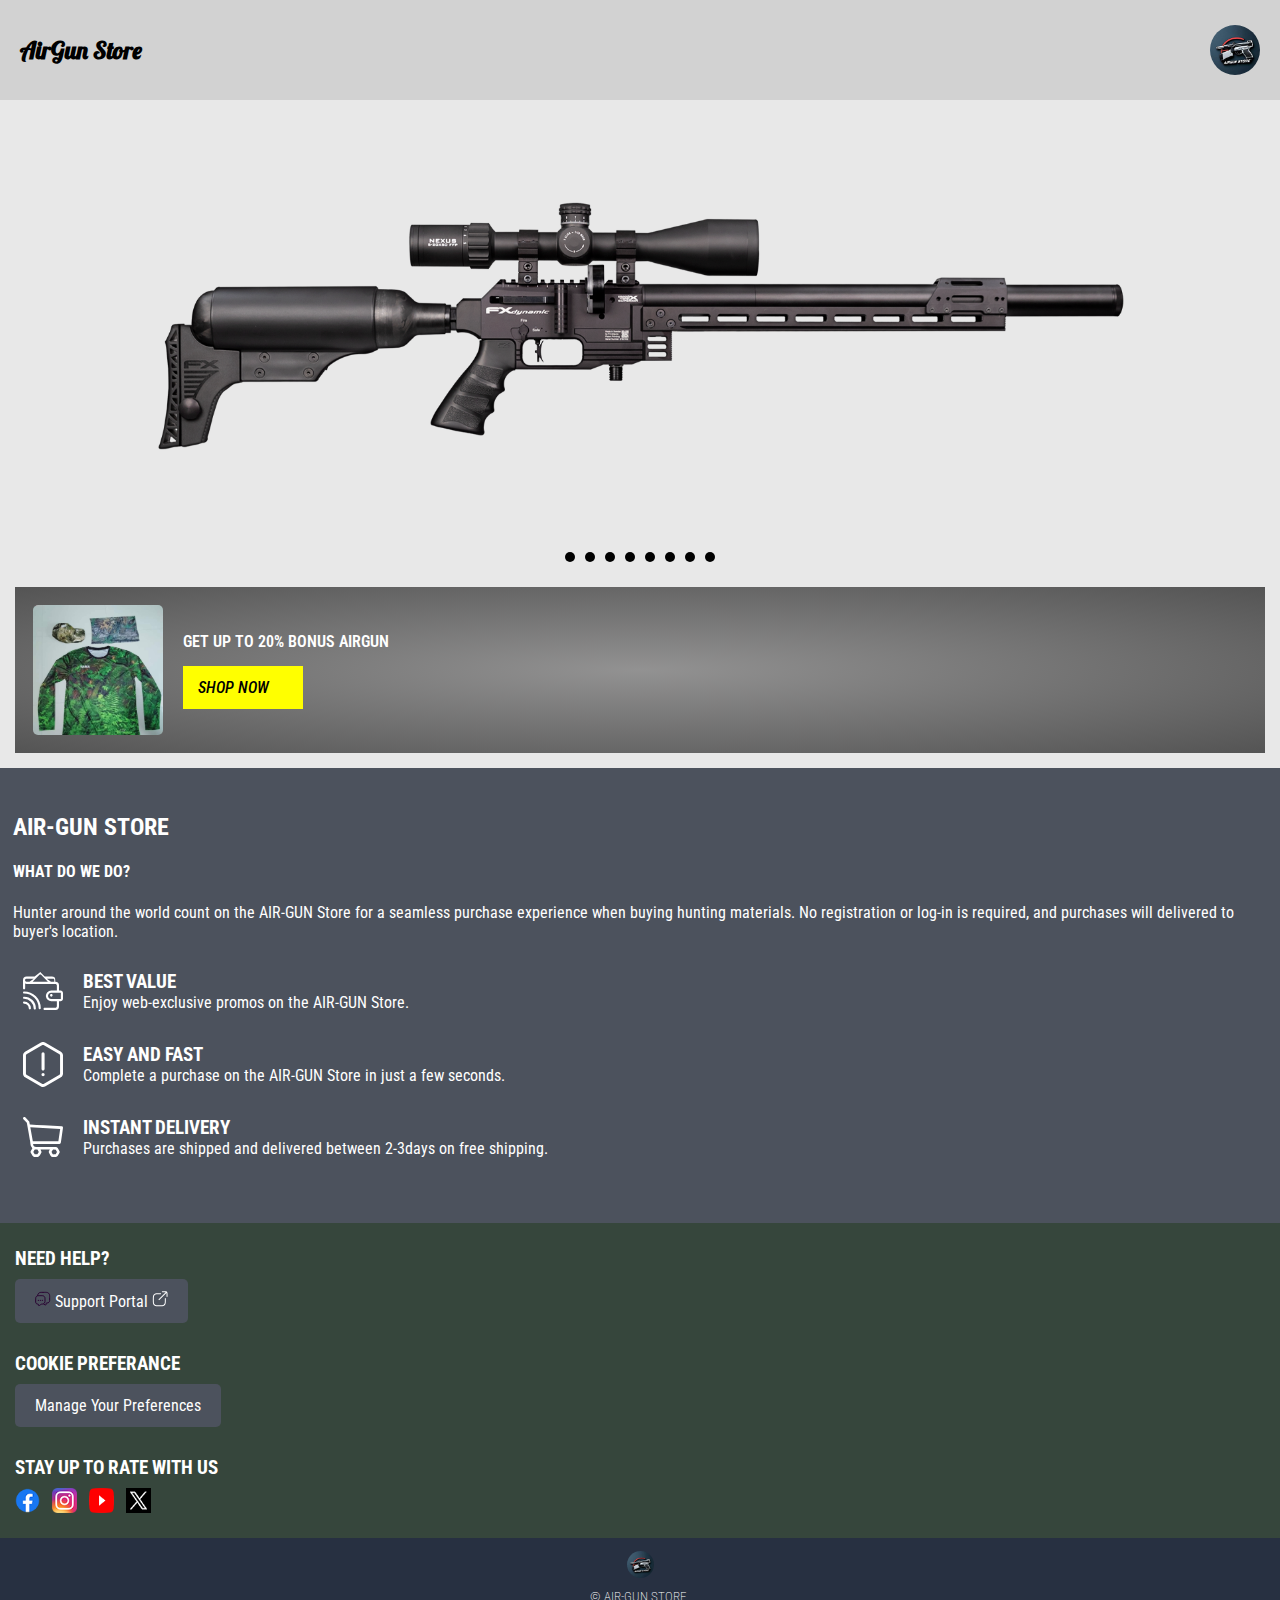
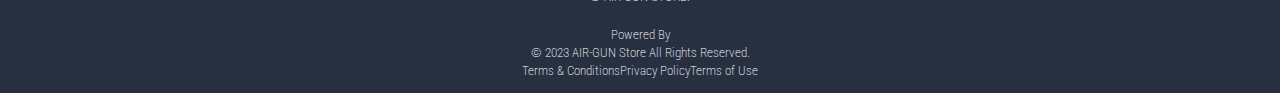
<file: index.html>
<!DOCTYPE html>
<html lang="en">
<head>
  <meta charset="UTF-8">
  <meta name="viewport" content="width=device-width, initial-scale=1.0">
  <title>https://store.airgun.com/en-ph/</title>
  <link rel="stylesheet" href="https://cdnjs.cloudflare.com/ajax/libs/font-awesome/6.4.2/css/all.min.css" integrity="sha512-z3gLpd7yknf1YoNbCzqRKc4qyor8gaKU1qmn+CShxbuBusANI9QpRohGBreCFkKxLhei6S9CQXFEbbKuqLg0DA==" crossorigin="anonymous" referrerpolicy="no-referrer" />
  <link rel="shortcut icon" href="Images/target.pngs" type="image/x-icon">
  <link rel="stylesheet" href="Styles/styles.css">
</head>
<body>

  <header>
    <!-- <img src="Images/logo-codm.png" alt=""> -->
    <h2><a href="index.html">
      AirGun Store
    </a></h2>
    <img src="Images/logo.jpg" alt="">
  </header>
  <div class="top-cont">
    <div class="row-1">
      <img src="Images/Screenshot_8-5-2024_185821_store.callofdutymobile.com.jpeg" alt="">
    </div>

    <div class="row-2">
      <h4>NEW BUYERS PROMO</h4>
      <span>Get 20% off your first purchase</span>
      <i>*Promtion valid for selected products only</i>
    </div>
    <a href="airgunstoreproduct.html">
      <div class="row-3">
        <h5>SHOP NOW</h5>
      </div>
    </a>
  </div>
  
  <div class="sliding-cont">
    <!-- <img src="Images/01.Dreamline_Classic_Walnut.png" alt=""> -->
    <!-- <img src="Images/11.Royale-500-Black-Pepper.png" alt=""> -->
    <!-- <img src="Images/Crown_MKII_laminat_2-1.png" alt=""> -->
    <!-- <img src="Images/DRS-600-Syntet-walnut.png" alt=""> -->
    <img src="Images/Dynamic-500_hi-1.png" alt="">
    <img src="Images/King-500-Brown.png" alt="">
    <img src="Images/M3_Standard.png" alt="">
    <img src="Images/Panthera-Hunter-Compact-long.png" alt="">
    <img src="Images/Wildcat-MkIII-BT-Sniper-1.png" alt="">
    <div class="dots">
      <span class="dot"></span>
      <span class="dot"></span>
      <span class="dot"></span>
      <span class="dot"></span>
      <span class="dot"></span>
      <span class="dot"></span>
      <span class="dot"></span>
      <span class="dot"></span>
    </div>
    <!-- <i class="fa fa-angle-left fa-2x arrow prev" aria-hidden="true"></i>
    <i class="fa fa-angle-right fa-2x arrow  next" aria-hidden="true"></i> -->
  </div>

  <div class="shop-now">
    <h2>SHOP NOW</h2>
    <div class="shop-now-link">
      <img src="Images\IMG-20240523-WA0028.jpg" alt="">
      <div class="shop-now-link-text">
        <h4>GET UP TO 20% BONUS AIRGUN </h4>
        <a href="airgunstoreproduct.html">SHOP NOW</a>
      </div>
    </div>
  </div>

  <div class="store-note-cont">
    <h2>AIR-GUN STORE</h2>
    <h4>WHAT DO WE DO?</h4>
    <span> Hunter around the world count on the AIR-GUN Store for a seamless purchase experience when buying hunting materials.  No registration or log-in is required, and purchases will delivered to buyer's location.</span>

    <div class="services">
      <div class="service">
        <img src="Images/best-value.svg" alt="">
        <div class="service-text">
          <h3>BEST VALUE</h3>
          <span>  Enjoy web-exclusive promos on the AIR-GUN Store.
          </span>
        </div>
      </div>
      <div class="service">
        <img src="Images/caution.svg" alt="">
        <div class="service-text">
          <h3>EASY AND FAST</h3>
          <span>  Complete a purchase on the AIR-GUN Store in just a few seconds.
          </span>
        </div>
      </div>
      <div class="service">
        <img src="Images/cart.svg" alt="">
        <div class="service-text">
          <h3>INSTANT DELIVERY</h3>
          <span>   Purchases are shipped and delivered between 2-3days on free shipping.
          </span>
        </div>
      </div>
    </div>
  </div>

  <div class="bottom">

    <div class="container">
      <h3>NEED HELP?</h3>
      <div class="container-link">
        <svg data-v-6bb89cda="" data-v-4cb3aab0="" width="16" height="16" viewBox="0 0 16 16" fill="none" xmlns="http://www.w3.org/2000/svg">
          <path data-v-6bb89cda="" d="M2.69368 4.75517C3.18309 4.66659 3.83299 4.66659 4.8149 4.66659H5.85193C7.30392 4.66659 8.02992 4.66659 8.5845 4.95301C9.07233 5.20496 9.46895 5.60699 9.71751 6.10146C10.0001 6.66361 10.0001 7.3995 10.0001 8.87129V10.2898C10.0001 10.4367 10.0001 10.5102 9.99718 10.5723C9.95029 11.5763 9.35044 12.4314 8.49879 12.8323M2.69368 4.75517C2.45939 4.79757 2.26187 4.86028 2.08233 4.95301C1.5945 5.20496 1.19788 5.60699 0.949324 6.10146C0.666748 6.66361 0.666748 7.3995 0.666748 8.87129V11.0937C0.666748 12.1885 1.54233 13.076 2.62242 13.076H2.93444C3.33842 13.076 3.61466 13.4896 3.46462 13.8698C3.25282 14.4065 3.86264 14.8917 4.3267 14.5557L5.68042 13.5756C5.69422 13.5656 5.70113 13.5606 5.70791 13.5557C6.14036 13.2469 6.65567 13.0795 7.18469 13.076C7.19299 13.076 7.20406 13.076 7.22619 13.076C7.38795 13.076 7.46882 13.076 7.53009 13.073C7.87505 13.0565 8.20219 12.972 8.49879 12.8323M2.69368 4.75517C2.73086 4.05439 2.81937 3.56678 3.03006 3.15328C3.34964 2.52608 3.85957 2.01614 4.48678 1.69656C5.19982 1.33325 6.13324 1.33325 8.00008 1.33325H9.33341C11.2003 1.33325 12.1337 1.33325 12.8467 1.69656C13.4739 2.01614 13.9839 2.52608 14.3034 3.15328C14.6667 3.86632 14.6667 4.79974 14.6667 6.66659V9.48548C14.6667 10.8742 13.541 11.9999 12.1523 11.9999H11.7511C11.2317 11.9999 10.8766 12.5245 11.0695 13.0068C11.3418 13.6875 10.5578 14.303 9.9611 13.8768L8.49879 12.8323" stroke="#280031"></path><path data-v-6bb89cda="" d="M4.00008 9.33341C4.00008 9.7016 3.7016 10.0001 3.33341 10.0001C2.96522 10.0001 2.66675 9.7016 2.66675 9.33341C2.66675 8.96522 2.96522 8.66675 3.33341 8.66675C3.7016 8.66675 4.00008 8.96522 4.00008 9.33341Z" fill="#280031"></path><path data-v-6bb89cda="" d="M6.00008 9.33341C6.00008 9.7016 5.7016 10.0001 5.33341 10.0001C4.96522 10.0001 4.66675 9.7016 4.66675 9.33341C4.66675 8.96522 4.96522 8.66675 5.33341 8.66675C5.7016 8.66675 6.00008 8.96522 6.00008 9.33341Z" fill="#280031"></path><path data-v-6bb89cda="" d="M8.00008 9.33341C8.00008 9.7016 7.7016 10.0001 7.33342 10.0001C6.96523 10.0001 6.66675 9.7016 6.66675 9.33341C6.66675 8.96522 6.96523 8.66675 7.33342 8.66675C7.7016 8.66675 8.00008 8.96522 8.00008 9.33341Z" fill="#280031"></path>
        </svg>
        <span>Support Portal</span>
        <svg data-v-3b56d6d2="" data-v-4cb3aab0="" width="16" height="16" viewBox="0 0 16 16" fill="none" xmlns="http://www.w3.org/2000/svg" class="icon-external-link icon-color--portal">
          <path data-v-3b56d6d2="" d="M2.7073 14.1533L3.00119 13.7488H3.00119L2.7073 14.1533ZM1.96986 13.4158L1.56535 13.7097H1.56535L1.96986 13.4158ZM12.6966 13.4158L12.2921 13.122V13.122L12.6966 13.4158ZM11.9592 14.1533L11.6653 13.7488L11.9592 14.1533ZM2.7073 3.42651L2.41341 3.022L2.7073 3.42651ZM1.96986 4.16395L1.56535 3.87006H1.56535L1.96986 4.16395ZM8.66059 3.29467C8.93671 3.29798 9.16324 3.07682 9.16655 2.8007C9.16986 2.52457 8.9487 2.29805 8.67258 2.29474L8.66059 3.29467ZM13.8284 7.45057C13.8251 7.17445 13.5986 6.95329 13.3225 6.9566C13.0463 6.95991 12.8252 7.18644 12.8285 7.46256L13.8284 7.45057ZM6.6702 8.33584C6.47494 8.53111 6.47494 8.84769 6.6702 9.04295C6.86547 9.23821 7.18205 9.23821 7.37731 9.04295L6.6702 8.33584ZM10.3214 0.175525C10.0452 0.176757 9.82236 0.401611 9.82359 0.677751C9.82482 0.95389 10.0497 1.17675 10.3258 1.17552L10.3214 0.175525ZM11.9783 0.668137L11.9806 1.16813L11.9783 0.668137ZM15.045 3.7348L14.545 3.73257L15.045 3.7348ZM14.5376 5.38733C14.5364 5.66347 14.7593 5.88833 15.0354 5.88956C15.3115 5.89079 15.5364 5.66794 15.5376 5.3918L14.5376 5.38733ZM14.4091 1.00859L14.7152 0.613175L14.7152 0.613175L14.4091 1.00859ZM14.7046 1.30401L15.1 0.997994V0.997994L14.7046 1.30401ZM14.5514 1.16171L14.2448 0.766808L14.22 0.786015L14.1979 0.808158L14.5514 1.16171ZM7.33325 14.2899C6.0722 14.2899 5.16658 14.2892 4.46528 14.2132C3.77334 14.1383 3.33986 13.9948 3.00119 13.7488L2.41341 14.5578C2.95096 14.9484 3.58054 15.1232 4.35757 15.2074C5.12524 15.2906 6.09448 15.2899 7.33325 15.2899V14.2899ZM0.833252 8.7899C0.833252 10.0287 0.832566 10.9979 0.915737 11.7656C0.999923 12.5426 1.1748 13.1722 1.56535 13.7097L2.37437 13.122C2.12831 12.7833 1.98489 12.3498 1.90992 11.6579C1.83394 10.9566 1.83325 10.0509 1.83325 8.7899H0.833252ZM3.00119 13.7488C2.76066 13.574 2.54913 13.3625 2.37437 13.122L1.56535 13.7097C1.80179 14.0352 2.08798 14.3214 2.41341 14.5578L3.00119 13.7488ZM12.8333 8.7899C12.8333 10.0509 12.8326 10.9566 12.7566 11.6579C12.6816 12.3498 12.5382 12.7833 12.2921 13.122L13.1012 13.7097C13.4917 13.1722 13.6666 12.5426 13.7508 11.7656C13.8339 10.9979 13.8333 10.0287 13.8333 8.7899H12.8333ZM7.33325 15.2899C8.57203 15.2899 9.54127 15.2906 10.3089 15.2074C11.086 15.1232 11.7155 14.9484 12.2531 14.5578L11.6653 13.7488C11.3266 13.9948 10.8932 14.1383 10.2012 14.2132C9.49992 14.2892 8.5943 14.2899 7.33325 14.2899V15.2899ZM12.2921 13.122C12.1174 13.3625 11.9058 13.574 11.6653 13.7488L12.2531 14.5578C12.5785 14.3214 12.8647 14.0352 13.1012 13.7097L12.2921 13.122ZM7.33325 2.2899C6.09448 2.2899 5.12524 2.28921 4.35757 2.37238C3.58054 2.45657 2.95096 2.63145 2.41341 3.022L3.00119 3.83102C3.33986 3.58496 3.77334 3.44153 4.46528 3.36657C5.16658 3.29059 6.0722 3.2899 7.33325 3.2899V2.2899ZM1.83325 8.7899C1.83325 7.52885 1.83394 6.62323 1.90992 5.92193C1.98489 5.22999 2.12831 4.79651 2.37437 4.45784L1.56535 3.87006C1.1748 4.4076 0.999923 5.03719 0.915737 5.81422C0.832566 6.58188 0.833252 7.55113 0.833252 8.7899H1.83325ZM2.41341 3.022C2.08798 3.25844 1.80179 3.54463 1.56535 3.87006L2.37437 4.45784C2.54913 4.21731 2.76066 4.00578 3.00119 3.83102L2.41341 3.022ZM7.33325 3.2899C7.82438 3.2899 8.26342 3.28991 8.66059 3.29467L8.67258 2.29474C8.26823 2.28989 7.82279 2.2899 7.33325 2.2899V3.2899ZM13.8333 8.7899C13.8333 8.30037 13.8333 7.85493 13.8284 7.45057L12.8285 7.46256C12.8332 7.85974 12.8333 8.29878 12.8333 8.7899H13.8333ZM10.3258 1.17552L11.9806 1.16813L11.9761 0.168142L10.3214 0.175525L10.3258 1.17552ZM14.545 3.73257L14.5376 5.38733L15.5376 5.3918L15.545 3.73704L14.545 3.73257ZM11.9806 1.16813C12.6522 1.16514 13.1136 1.16383 13.4651 1.20222C13.8065 1.23951 13.9803 1.30897 14.1031 1.40401L14.7152 0.613175C14.3866 0.358934 14.0049 0.255221 13.5736 0.20813C13.1525 0.162136 12.6242 0.165251 11.9761 0.168142L11.9806 1.16813ZM15.545 3.73704C15.5479 3.08897 15.551 2.56067 15.505 2.13951C15.4579 1.70829 15.3542 1.32652 15.1 0.997994L14.3091 1.61002C14.4042 1.73284 14.4736 1.90664 14.5109 2.24807C14.5493 2.59957 14.548 3.061 14.545 3.73257L15.545 3.73704ZM7.37731 9.04295L14.905 1.51526L14.1979 0.808158L6.6702 8.33584L7.37731 9.04295ZM14.1031 1.40401C14.1422 1.43423 14.1792 1.46689 14.214 1.50177L14.9222 0.795796C14.8572 0.730619 14.7881 0.669613 14.7152 0.613175L14.1031 1.40401ZM14.214 1.50177C14.2479 1.5358 14.2797 1.57194 14.3091 1.61002L15.1 0.997994C15.0449 0.926878 14.9856 0.859356 14.9222 0.795796L14.214 1.50177ZM14.8581 1.55662L14.8748 1.54369L14.2614 0.753882L14.2448 0.766808L14.8581 1.55662Z" fill="currentColor"></path>
        </svg>
      </div>
    </div>

    <div class="container">
      <h3>COOKIE PREFERANCE</h3>
      <div class="container-link">Manage Your Preferences</div>
    </div>

    <div class="container">
      <h3>STAY UP TO RATE WITH US</h3>
      <div class="container-img-link">
        <img src="Images/socmed-facebook-H36.png" alt="">
        <img src="Images/socmed-instagram-H36.png" alt="">
        <img src="Images/socmed-youtube-H36.png" alt="">
        <img src="Images/socmed-twitter-H36-new.jpg" alt="">
      </div>
    </div>
  </div>

  <footer>
    <div class="footer-top">
      <img src="Images/logo.jpg" alt="">
      <span>
        © AIR-GUN STORE.</span>
    </div>

    <div class="footer-bottom">
      <span>Powered By</span>
      <span>© 2023 AIR-GUN Store All Rights Reserved.</span>
      <span>Terms & ConditionsPrivacy PolicyTerms of Use</span>
    </div>
  </footer>

  <script type="module" src="Scripts/index.js"></script>
</body>
</html>
</file>
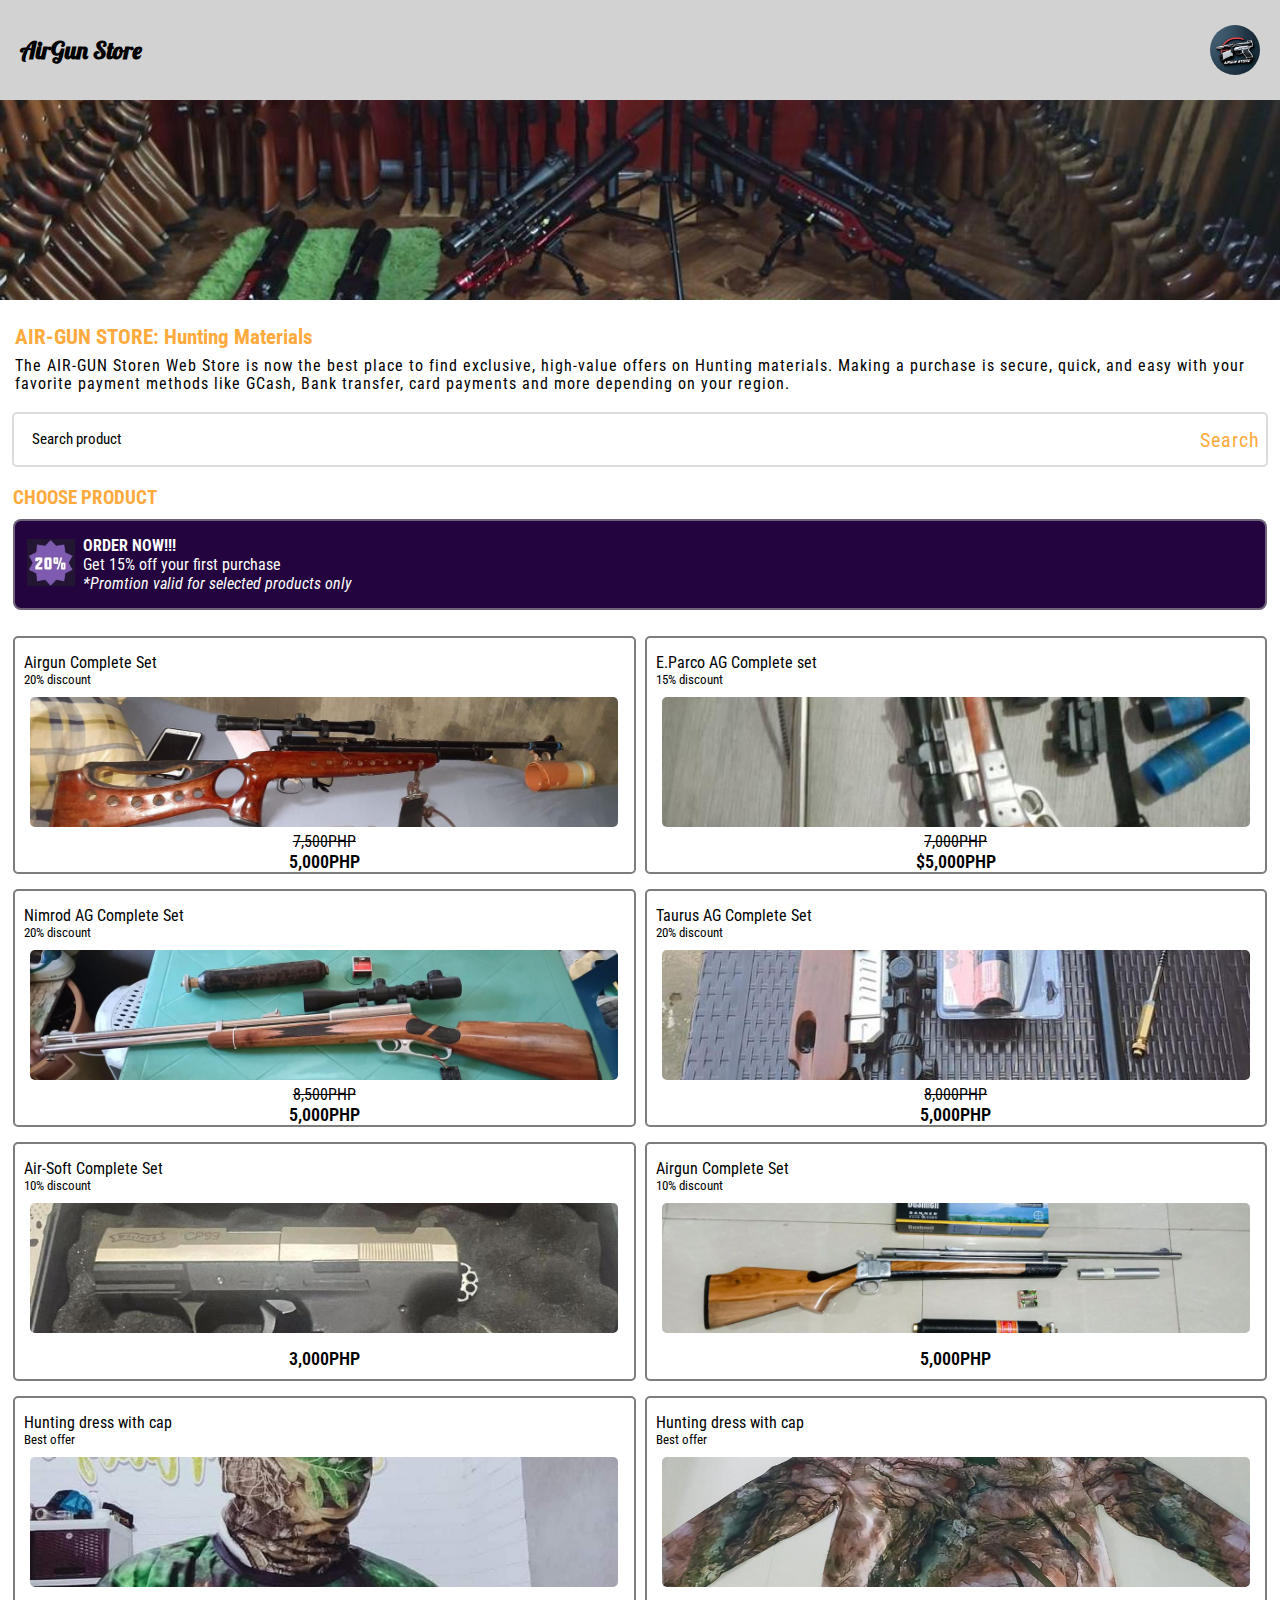
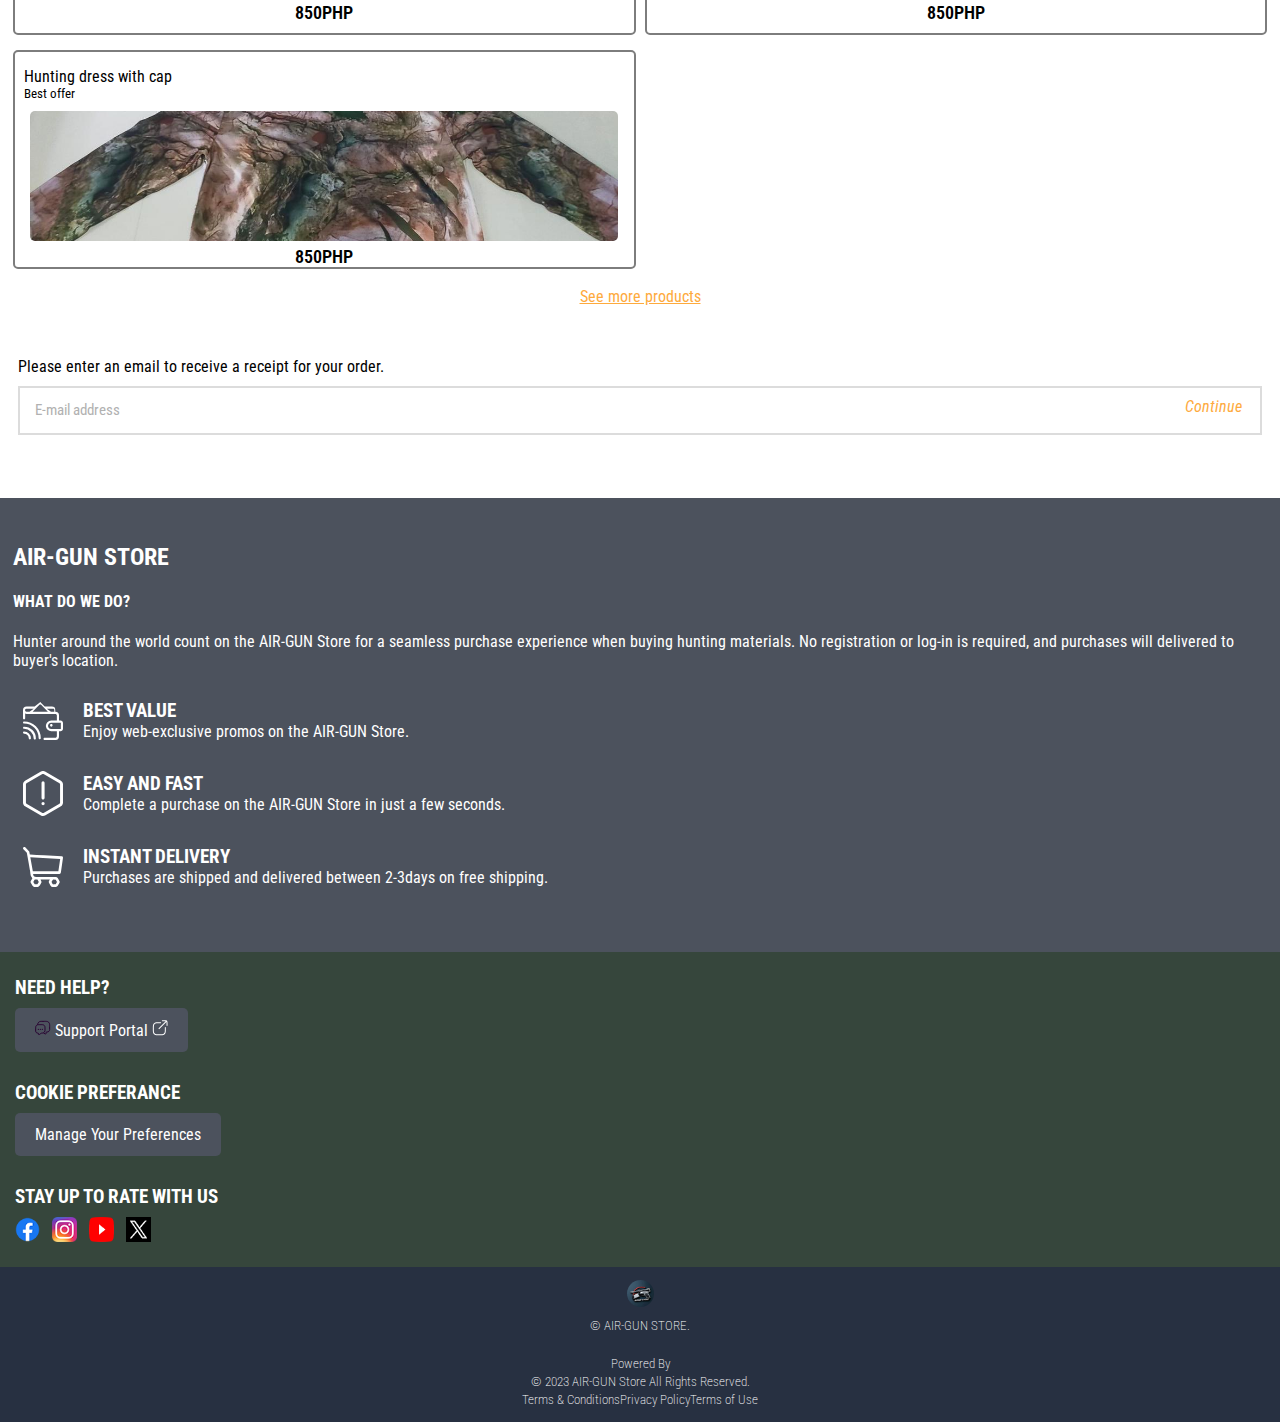
<file: airgunstoreproduct.html>
<!DOCTYPE html>
<html lang="en">
<head>
  <meta charset="UTF-8">
  <meta name="viewport" content="width=device-width, initial-scale=1.0">
  <title>Shop-now</title>
  <link rel="stylesheet" href="https://cdnjs.cloudflare.com/ajax/libs/font-awesome/6.4.2/css/all.min.css" integrity="sha512-z3gLpd7yknf1YoNbCzqRKc4qyor8gaKU1qmn+CShxbuBusANI9QpRohGBreCFkKxLhei6S9CQXFEbbKuqLg0DA==" crossorigin="anonymous" referrerpolicy="no-referrer" />
  <link rel="shortcut icon" href="Images/target.png" type="image/x-icon">
  <link rel="stylesheet" href="Styles/styles.css">
  <link rel="stylesheet" href="Styles/shop-now.css">
</head>
<body>

  
  <header>
    <h2><a href="index.html">
      AirGun Store
    </a></h2>
    <img src="Images/logo.jpg" alt="">
  </header>
  
  <div class="sliding-cont">
    <img src="Images\IMG-20240523-WA0026.jpg" alt="">
  </div>

  <div class="shop-now">
    <h2>AIR-GUN STORE: Hunting Materials</h2>
    <span> The AIR-GUN Storen Web Store is now the best place to find exclusive, high-value offers on Hunting materials. Making a purchase is secure, quick, and easy with your favorite payment methods like GCash, Bank transfer, card payments and more depending on your region.</span>
    <a href="#">Learn more</a>
  </div>

  <div class="player-details">
    <h3>Search for Product.</h3>
    <input type="text" placeholder="Search product">
    <span class="search">Search</span>
  </div>

  <div class="player-details-note">
    <div class="title">
      <h3>Airguns</h3>
      <h3><a href="product.html">
        Other products
      </a></h3>
    </div>
    <div class="display">Available Airgun will be display here</div>
    <!-- <div class="border"></div> -->
  </div>

  <div class="product-container">
    <div class="title">
      <h3>CHOOSE PRODUCT</h3>
    </div>
    <div class="product-container-top-cont">
      <div class="product-container-row-1">
        <img src="Images/Screenshot_8-5-2024_185821_store.callofdutymobile.com.jpeg" alt="">
      </div>
  
      <div class="product-container-row-2">
        <h4>ORDER NOW!!!</h4>
        <span>Get 15% off your first purchase</span>
        <i>*Promtion valid for selected products only</i>
      </div>
    </div>
  </div>

  <div class="product-cont">
    <div class="products"></div>
  </div>
  <a href="product.html" class="more-product">See more products</a >
  <div class="border scroll-method"></div>

  <div class="payment-method">
    <div class="title">
      <h3>PAYMENT METHODS</h3>
    </div>

    <div class="methods"></div>
  </div>

  <div class="border"></div>

  <div class="receipt-details">
    <div class="title">     

    </div>
    <div class="receipt-details-content">
      <span>Please enter an email to receive a receipt for your order.</span>
      <input type="text" placeholder="E-mail address">
      <i>Continue</i>
      <small class="hide">This field is required</small>
    </div>
  
  </div>

  <div class="store-note-cont">
    <h2>AIR-GUN STORE</h2>
    <h4>WHAT DO WE DO?</h4>
    <span> Hunter around the world count on the AIR-GUN Store for a seamless purchase experience when buying hunting materials.  No registration or log-in is required, and purchases will delivered to buyer's location.</span>

    <div class="services">
      <div class="service">
        <img src="Images/best-value.svg" alt="">
        <div class="service-text">
          <h3>BEST VALUE</h3>
          <span>  Enjoy web-exclusive promos on the AIR-GUN Store.
          </span>
        </div>
      </div>
      <div class="service">
        <img src="Images/caution.svg" alt="">
        <div class="service-text">
          <h3>EASY AND FAST</h3>
          <span>  Complete a purchase on the AIR-GUN Store in just a few seconds.
          </span>
        </div>
      </div>
      <div class="service">
        <img src="Images/cart.svg" alt="">
        <div class="service-text">
          <h3>INSTANT DELIVERY</h3>
          <span>   Purchases are shipped and delivered between 2-3days on free shipping.
          </span>
        </div>
      </div>
    </div>
  </div>

  <div class="bottom">
    <div class="container">
      <h3>NEED HELP?</h3>
      <div class="container-link">
        <svg data-v-6bb89cda="" data-v-4cb3aab0="" width="16" height="16" viewBox="0 0 16 16" fill="none" xmlns="http://www.w3.org/2000/svg">
          <path data-v-6bb89cda="" d="M2.69368 4.75517C3.18309 4.66659 3.83299 4.66659 4.8149 4.66659H5.85193C7.30392 4.66659 8.02992 4.66659 8.5845 4.95301C9.07233 5.20496 9.46895 5.60699 9.71751 6.10146C10.0001 6.66361 10.0001 7.3995 10.0001 8.87129V10.2898C10.0001 10.4367 10.0001 10.5102 9.99718 10.5723C9.95029 11.5763 9.35044 12.4314 8.49879 12.8323M2.69368 4.75517C2.45939 4.79757 2.26187 4.86028 2.08233 4.95301C1.5945 5.20496 1.19788 5.60699 0.949324 6.10146C0.666748 6.66361 0.666748 7.3995 0.666748 8.87129V11.0937C0.666748 12.1885 1.54233 13.076 2.62242 13.076H2.93444C3.33842 13.076 3.61466 13.4896 3.46462 13.8698C3.25282 14.4065 3.86264 14.8917 4.3267 14.5557L5.68042 13.5756C5.69422 13.5656 5.70113 13.5606 5.70791 13.5557C6.14036 13.2469 6.65567 13.0795 7.18469 13.076C7.19299 13.076 7.20406 13.076 7.22619 13.076C7.38795 13.076 7.46882 13.076 7.53009 13.073C7.87505 13.0565 8.20219 12.972 8.49879 12.8323M2.69368 4.75517C2.73086 4.05439 2.81937 3.56678 3.03006 3.15328C3.34964 2.52608 3.85957 2.01614 4.48678 1.69656C5.19982 1.33325 6.13324 1.33325 8.00008 1.33325H9.33341C11.2003 1.33325 12.1337 1.33325 12.8467 1.69656C13.4739 2.01614 13.9839 2.52608 14.3034 3.15328C14.6667 3.86632 14.6667 4.79974 14.6667 6.66659V9.48548C14.6667 10.8742 13.541 11.9999 12.1523 11.9999H11.7511C11.2317 11.9999 10.8766 12.5245 11.0695 13.0068C11.3418 13.6875 10.5578 14.303 9.9611 13.8768L8.49879 12.8323" stroke="#280031"></path><path data-v-6bb89cda="" d="M4.00008 9.33341C4.00008 9.7016 3.7016 10.0001 3.33341 10.0001C2.96522 10.0001 2.66675 9.7016 2.66675 9.33341C2.66675 8.96522 2.96522 8.66675 3.33341 8.66675C3.7016 8.66675 4.00008 8.96522 4.00008 9.33341Z" fill="#280031"></path><path data-v-6bb89cda="" d="M6.00008 9.33341C6.00008 9.7016 5.7016 10.0001 5.33341 10.0001C4.96522 10.0001 4.66675 9.7016 4.66675 9.33341C4.66675 8.96522 4.96522 8.66675 5.33341 8.66675C5.7016 8.66675 6.00008 8.96522 6.00008 9.33341Z" fill="#280031"></path><path data-v-6bb89cda="" d="M8.00008 9.33341C8.00008 9.7016 7.7016 10.0001 7.33342 10.0001C6.96523 10.0001 6.66675 9.7016 6.66675 9.33341C6.66675 8.96522 6.96523 8.66675 7.33342 8.66675C7.7016 8.66675 8.00008 8.96522 8.00008 9.33341Z" fill="#280031"></path>
        </svg>
        <span>Support Portal</span>
        <svg data-v-3b56d6d2="" data-v-4cb3aab0="" width="16" height="16" viewBox="0 0 16 16" fill="none" xmlns="http://www.w3.org/2000/svg" class="icon-external-link icon-color--portal">
          <path data-v-3b56d6d2="" d="M2.7073 14.1533L3.00119 13.7488H3.00119L2.7073 14.1533ZM1.96986 13.4158L1.56535 13.7097H1.56535L1.96986 13.4158ZM12.6966 13.4158L12.2921 13.122V13.122L12.6966 13.4158ZM11.9592 14.1533L11.6653 13.7488L11.9592 14.1533ZM2.7073 3.42651L2.41341 3.022L2.7073 3.42651ZM1.96986 4.16395L1.56535 3.87006H1.56535L1.96986 4.16395ZM8.66059 3.29467C8.93671 3.29798 9.16324 3.07682 9.16655 2.8007C9.16986 2.52457 8.9487 2.29805 8.67258 2.29474L8.66059 3.29467ZM13.8284 7.45057C13.8251 7.17445 13.5986 6.95329 13.3225 6.9566C13.0463 6.95991 12.8252 7.18644 12.8285 7.46256L13.8284 7.45057ZM6.6702 8.33584C6.47494 8.53111 6.47494 8.84769 6.6702 9.04295C6.86547 9.23821 7.18205 9.23821 7.37731 9.04295L6.6702 8.33584ZM10.3214 0.175525C10.0452 0.176757 9.82236 0.401611 9.82359 0.677751C9.82482 0.95389 10.0497 1.17675 10.3258 1.17552L10.3214 0.175525ZM11.9783 0.668137L11.9806 1.16813L11.9783 0.668137ZM15.045 3.7348L14.545 3.73257L15.045 3.7348ZM14.5376 5.38733C14.5364 5.66347 14.7593 5.88833 15.0354 5.88956C15.3115 5.89079 15.5364 5.66794 15.5376 5.3918L14.5376 5.38733ZM14.4091 1.00859L14.7152 0.613175L14.7152 0.613175L14.4091 1.00859ZM14.7046 1.30401L15.1 0.997994V0.997994L14.7046 1.30401ZM14.5514 1.16171L14.2448 0.766808L14.22 0.786015L14.1979 0.808158L14.5514 1.16171ZM7.33325 14.2899C6.0722 14.2899 5.16658 14.2892 4.46528 14.2132C3.77334 14.1383 3.33986 13.9948 3.00119 13.7488L2.41341 14.5578C2.95096 14.9484 3.58054 15.1232 4.35757 15.2074C5.12524 15.2906 6.09448 15.2899 7.33325 15.2899V14.2899ZM0.833252 8.7899C0.833252 10.0287 0.832566 10.9979 0.915737 11.7656C0.999923 12.5426 1.1748 13.1722 1.56535 13.7097L2.37437 13.122C2.12831 12.7833 1.98489 12.3498 1.90992 11.6579C1.83394 10.9566 1.83325 10.0509 1.83325 8.7899H0.833252ZM3.00119 13.7488C2.76066 13.574 2.54913 13.3625 2.37437 13.122L1.56535 13.7097C1.80179 14.0352 2.08798 14.3214 2.41341 14.5578L3.00119 13.7488ZM12.8333 8.7899C12.8333 10.0509 12.8326 10.9566 12.7566 11.6579C12.6816 12.3498 12.5382 12.7833 12.2921 13.122L13.1012 13.7097C13.4917 13.1722 13.6666 12.5426 13.7508 11.7656C13.8339 10.9979 13.8333 10.0287 13.8333 8.7899H12.8333ZM7.33325 15.2899C8.57203 15.2899 9.54127 15.2906 10.3089 15.2074C11.086 15.1232 11.7155 14.9484 12.2531 14.5578L11.6653 13.7488C11.3266 13.9948 10.8932 14.1383 10.2012 14.2132C9.49992 14.2892 8.5943 14.2899 7.33325 14.2899V15.2899ZM12.2921 13.122C12.1174 13.3625 11.9058 13.574 11.6653 13.7488L12.2531 14.5578C12.5785 14.3214 12.8647 14.0352 13.1012 13.7097L12.2921 13.122ZM7.33325 2.2899C6.09448 2.2899 5.12524 2.28921 4.35757 2.37238C3.58054 2.45657 2.95096 2.63145 2.41341 3.022L3.00119 3.83102C3.33986 3.58496 3.77334 3.44153 4.46528 3.36657C5.16658 3.29059 6.0722 3.2899 7.33325 3.2899V2.2899ZM1.83325 8.7899C1.83325 7.52885 1.83394 6.62323 1.90992 5.92193C1.98489 5.22999 2.12831 4.79651 2.37437 4.45784L1.56535 3.87006C1.1748 4.4076 0.999923 5.03719 0.915737 5.81422C0.832566 6.58188 0.833252 7.55113 0.833252 8.7899H1.83325ZM2.41341 3.022C2.08798 3.25844 1.80179 3.54463 1.56535 3.87006L2.37437 4.45784C2.54913 4.21731 2.76066 4.00578 3.00119 3.83102L2.41341 3.022ZM7.33325 3.2899C7.82438 3.2899 8.26342 3.28991 8.66059 3.29467L8.67258 2.29474C8.26823 2.28989 7.82279 2.2899 7.33325 2.2899V3.2899ZM13.8333 8.7899C13.8333 8.30037 13.8333 7.85493 13.8284 7.45057L12.8285 7.46256C12.8332 7.85974 12.8333 8.29878 12.8333 8.7899H13.8333ZM10.3258 1.17552L11.9806 1.16813L11.9761 0.168142L10.3214 0.175525L10.3258 1.17552ZM14.545 3.73257L14.5376 5.38733L15.5376 5.3918L15.545 3.73704L14.545 3.73257ZM11.9806 1.16813C12.6522 1.16514 13.1136 1.16383 13.4651 1.20222C13.8065 1.23951 13.9803 1.30897 14.1031 1.40401L14.7152 0.613175C14.3866 0.358934 14.0049 0.255221 13.5736 0.20813C13.1525 0.162136 12.6242 0.165251 11.9761 0.168142L11.9806 1.16813ZM15.545 3.73704C15.5479 3.08897 15.551 2.56067 15.505 2.13951C15.4579 1.70829 15.3542 1.32652 15.1 0.997994L14.3091 1.61002C14.4042 1.73284 14.4736 1.90664 14.5109 2.24807C14.5493 2.59957 14.548 3.061 14.545 3.73257L15.545 3.73704ZM7.37731 9.04295L14.905 1.51526L14.1979 0.808158L6.6702 8.33584L7.37731 9.04295ZM14.1031 1.40401C14.1422 1.43423 14.1792 1.46689 14.214 1.50177L14.9222 0.795796C14.8572 0.730619 14.7881 0.669613 14.7152 0.613175L14.1031 1.40401ZM14.214 1.50177C14.2479 1.5358 14.2797 1.57194 14.3091 1.61002L15.1 0.997994C15.0449 0.926878 14.9856 0.859356 14.9222 0.795796L14.214 1.50177ZM14.8581 1.55662L14.8748 1.54369L14.2614 0.753882L14.2448 0.766808L14.8581 1.55662Z" fill="currentColor"></path>
        </svg>
      </div>
    </div>

    <div class="container">
      <h3>COOKIE PREFERANCE</h3>
      <div class="container-link">Manage Your Preferences</div>
    </div>

    <div class="container">
      <h3>STAY UP TO RATE WITH US</h3>
      <div class="container-img-link">
        <img src="Images/socmed-facebook-H36.png" alt="">
        <img src="Images/socmed-instagram-H36.png" alt="">
        <img src="Images/socmed-youtube-H36.png" alt="">
        <img src="Images/socmed-twitter-H36-new.jpg" alt="">
      </div>
    </div>
  </div>

  <div class="pop-order hide">
    <div class="item"></div>
    <button class="buy-now">BUY NOW</button>
  </div>

  <footer>
    <div class="footer-top">
      <img src="Images/logo.jpg" alt="">
      <span>
        © AIR-GUN STORE.</span>
    </div>

    <div class="footer-bottom">
      <span>Powered By</span>
      <span>© 2023 AIR-GUN Store All Rights Reserved.</span>
      <span>Terms & ConditionsPrivacy PolicyTerms of Use</span>
    </div>
  </footer>

  <script type="module" src="Scripts/App.js"></script>
</body>
</html>
</file>
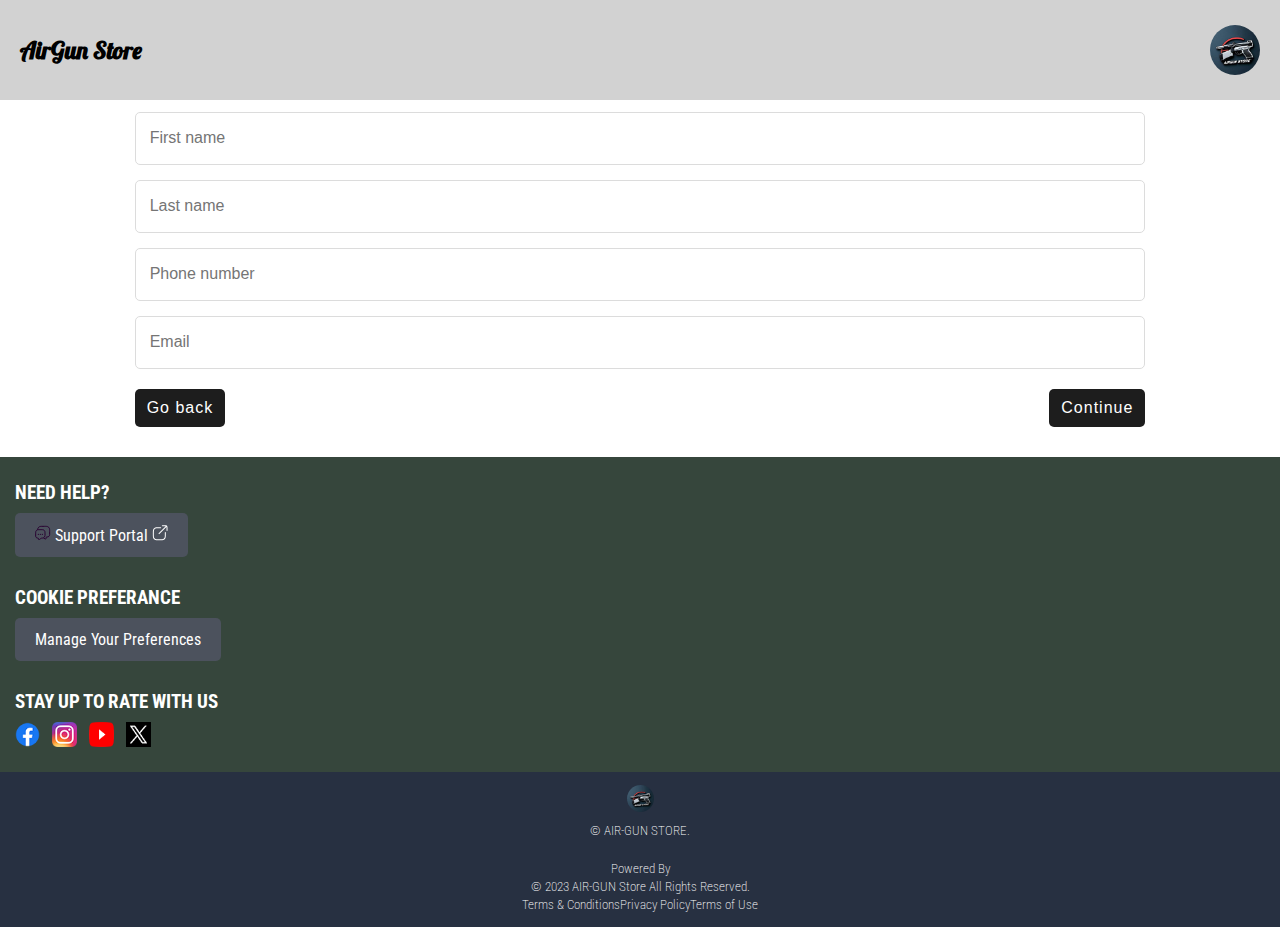
<file: buy-now.html>
<!DOCTYPE html>
<html lang="en">
<head>
  <meta charset="UTF-8">
  <meta name="viewport" content="width=device-width, initial-scale=1.0">
  <title>Buy now</title>
  <link rel="stylesheet" href="https://cdnjs.cloudflare.com/ajax/libs/font-awesome/6.4.2/css/all.min.css" integrity="sha512-z3gLpd7yknf1YoNbCzqRKc4qyor8gaKU1qmn+CShxbuBusANI9QpRohGBreCFkKxLhei6S9CQXFEbbKuqLg0DA==" crossorigin="anonymous" referrerpolicy="no-referrer" />
  <link rel="shortcut icon" href="Images/target.png" type="image/x-icon">
  <link rel="stylesheet" href="Styles/styles.css">
  <link rel="stylesheet" href="Styles/buy-now.css">
</head>
<body>
    
  <header>
    <h2><a href="index.html">
      AirGun Store
    </a></h2>
    <img src="Images/logo.jpg" alt="">
  </header>
  
  <div class="body">
    <h2>Fill your details to order</h2>
    <div class="details">
      <div class="detail">
        <small>First name</small>
        <input type="text" placeholder="First name">
      </div>
      <div class="detail">
        <small>Last name</small>
        <input type="text" placeholder="Last name">
      </div>
      <div class="detail">
        <small>Phone number</small>
        <input type="number" placeholder="Phone number">
      </div>
      <div class="detail">
        <small>Email</small>
        <input type="email" placeholder="Email"> 
      </div>
    </div>
    <div class="button">
      <button>Go back</button>
      <button>Continue</button>
    </div>
  </div>

  <div class="bottom">
    <div class="container">
      <h3>NEED HELP?</h3>
      <div class="container-link">
        <svg data-v-6bb89cda="" data-v-4cb3aab0="" width="16" height="16" viewBox="0 0 16 16" fill="none" xmlns="http://www.w3.org/2000/svg">
          <path data-v-6bb89cda="" d="M2.69368 4.75517C3.18309 4.66659 3.83299 4.66659 4.8149 4.66659H5.85193C7.30392 4.66659 8.02992 4.66659 8.5845 4.95301C9.07233 5.20496 9.46895 5.60699 9.71751 6.10146C10.0001 6.66361 10.0001 7.3995 10.0001 8.87129V10.2898C10.0001 10.4367 10.0001 10.5102 9.99718 10.5723C9.95029 11.5763 9.35044 12.4314 8.49879 12.8323M2.69368 4.75517C2.45939 4.79757 2.26187 4.86028 2.08233 4.95301C1.5945 5.20496 1.19788 5.60699 0.949324 6.10146C0.666748 6.66361 0.666748 7.3995 0.666748 8.87129V11.0937C0.666748 12.1885 1.54233 13.076 2.62242 13.076H2.93444C3.33842 13.076 3.61466 13.4896 3.46462 13.8698C3.25282 14.4065 3.86264 14.8917 4.3267 14.5557L5.68042 13.5756C5.69422 13.5656 5.70113 13.5606 5.70791 13.5557C6.14036 13.2469 6.65567 13.0795 7.18469 13.076C7.19299 13.076 7.20406 13.076 7.22619 13.076C7.38795 13.076 7.46882 13.076 7.53009 13.073C7.87505 13.0565 8.20219 12.972 8.49879 12.8323M2.69368 4.75517C2.73086 4.05439 2.81937 3.56678 3.03006 3.15328C3.34964 2.52608 3.85957 2.01614 4.48678 1.69656C5.19982 1.33325 6.13324 1.33325 8.00008 1.33325H9.33341C11.2003 1.33325 12.1337 1.33325 12.8467 1.69656C13.4739 2.01614 13.9839 2.52608 14.3034 3.15328C14.6667 3.86632 14.6667 4.79974 14.6667 6.66659V9.48548C14.6667 10.8742 13.541 11.9999 12.1523 11.9999H11.7511C11.2317 11.9999 10.8766 12.5245 11.0695 13.0068C11.3418 13.6875 10.5578 14.303 9.9611 13.8768L8.49879 12.8323" stroke="#280031"></path><path data-v-6bb89cda="" d="M4.00008 9.33341C4.00008 9.7016 3.7016 10.0001 3.33341 10.0001C2.96522 10.0001 2.66675 9.7016 2.66675 9.33341C2.66675 8.96522 2.96522 8.66675 3.33341 8.66675C3.7016 8.66675 4.00008 8.96522 4.00008 9.33341Z" fill="#280031"></path><path data-v-6bb89cda="" d="M6.00008 9.33341C6.00008 9.7016 5.7016 10.0001 5.33341 10.0001C4.96522 10.0001 4.66675 9.7016 4.66675 9.33341C4.66675 8.96522 4.96522 8.66675 5.33341 8.66675C5.7016 8.66675 6.00008 8.96522 6.00008 9.33341Z" fill="#280031"></path><path data-v-6bb89cda="" d="M8.00008 9.33341C8.00008 9.7016 7.7016 10.0001 7.33342 10.0001C6.96523 10.0001 6.66675 9.7016 6.66675 9.33341C6.66675 8.96522 6.96523 8.66675 7.33342 8.66675C7.7016 8.66675 8.00008 8.96522 8.00008 9.33341Z" fill="#280031"></path>
        </svg>
        <span>Support Portal</span>
        <svg data-v-3b56d6d2="" data-v-4cb3aab0="" width="16" height="16" viewBox="0 0 16 16" fill="none" xmlns="http://www.w3.org/2000/svg" class="icon-external-link icon-color--portal">
          <path data-v-3b56d6d2="" d="M2.7073 14.1533L3.00119 13.7488H3.00119L2.7073 14.1533ZM1.96986 13.4158L1.56535 13.7097H1.56535L1.96986 13.4158ZM12.6966 13.4158L12.2921 13.122V13.122L12.6966 13.4158ZM11.9592 14.1533L11.6653 13.7488L11.9592 14.1533ZM2.7073 3.42651L2.41341 3.022L2.7073 3.42651ZM1.96986 4.16395L1.56535 3.87006H1.56535L1.96986 4.16395ZM8.66059 3.29467C8.93671 3.29798 9.16324 3.07682 9.16655 2.8007C9.16986 2.52457 8.9487 2.29805 8.67258 2.29474L8.66059 3.29467ZM13.8284 7.45057C13.8251 7.17445 13.5986 6.95329 13.3225 6.9566C13.0463 6.95991 12.8252 7.18644 12.8285 7.46256L13.8284 7.45057ZM6.6702 8.33584C6.47494 8.53111 6.47494 8.84769 6.6702 9.04295C6.86547 9.23821 7.18205 9.23821 7.37731 9.04295L6.6702 8.33584ZM10.3214 0.175525C10.0452 0.176757 9.82236 0.401611 9.82359 0.677751C9.82482 0.95389 10.0497 1.17675 10.3258 1.17552L10.3214 0.175525ZM11.9783 0.668137L11.9806 1.16813L11.9783 0.668137ZM15.045 3.7348L14.545 3.73257L15.045 3.7348ZM14.5376 5.38733C14.5364 5.66347 14.7593 5.88833 15.0354 5.88956C15.3115 5.89079 15.5364 5.66794 15.5376 5.3918L14.5376 5.38733ZM14.4091 1.00859L14.7152 0.613175L14.7152 0.613175L14.4091 1.00859ZM14.7046 1.30401L15.1 0.997994V0.997994L14.7046 1.30401ZM14.5514 1.16171L14.2448 0.766808L14.22 0.786015L14.1979 0.808158L14.5514 1.16171ZM7.33325 14.2899C6.0722 14.2899 5.16658 14.2892 4.46528 14.2132C3.77334 14.1383 3.33986 13.9948 3.00119 13.7488L2.41341 14.5578C2.95096 14.9484 3.58054 15.1232 4.35757 15.2074C5.12524 15.2906 6.09448 15.2899 7.33325 15.2899V14.2899ZM0.833252 8.7899C0.833252 10.0287 0.832566 10.9979 0.915737 11.7656C0.999923 12.5426 1.1748 13.1722 1.56535 13.7097L2.37437 13.122C2.12831 12.7833 1.98489 12.3498 1.90992 11.6579C1.83394 10.9566 1.83325 10.0509 1.83325 8.7899H0.833252ZM3.00119 13.7488C2.76066 13.574 2.54913 13.3625 2.37437 13.122L1.56535 13.7097C1.80179 14.0352 2.08798 14.3214 2.41341 14.5578L3.00119 13.7488ZM12.8333 8.7899C12.8333 10.0509 12.8326 10.9566 12.7566 11.6579C12.6816 12.3498 12.5382 12.7833 12.2921 13.122L13.1012 13.7097C13.4917 13.1722 13.6666 12.5426 13.7508 11.7656C13.8339 10.9979 13.8333 10.0287 13.8333 8.7899H12.8333ZM7.33325 15.2899C8.57203 15.2899 9.54127 15.2906 10.3089 15.2074C11.086 15.1232 11.7155 14.9484 12.2531 14.5578L11.6653 13.7488C11.3266 13.9948 10.8932 14.1383 10.2012 14.2132C9.49992 14.2892 8.5943 14.2899 7.33325 14.2899V15.2899ZM12.2921 13.122C12.1174 13.3625 11.9058 13.574 11.6653 13.7488L12.2531 14.5578C12.5785 14.3214 12.8647 14.0352 13.1012 13.7097L12.2921 13.122ZM7.33325 2.2899C6.09448 2.2899 5.12524 2.28921 4.35757 2.37238C3.58054 2.45657 2.95096 2.63145 2.41341 3.022L3.00119 3.83102C3.33986 3.58496 3.77334 3.44153 4.46528 3.36657C5.16658 3.29059 6.0722 3.2899 7.33325 3.2899V2.2899ZM1.83325 8.7899C1.83325 7.52885 1.83394 6.62323 1.90992 5.92193C1.98489 5.22999 2.12831 4.79651 2.37437 4.45784L1.56535 3.87006C1.1748 4.4076 0.999923 5.03719 0.915737 5.81422C0.832566 6.58188 0.833252 7.55113 0.833252 8.7899H1.83325ZM2.41341 3.022C2.08798 3.25844 1.80179 3.54463 1.56535 3.87006L2.37437 4.45784C2.54913 4.21731 2.76066 4.00578 3.00119 3.83102L2.41341 3.022ZM7.33325 3.2899C7.82438 3.2899 8.26342 3.28991 8.66059 3.29467L8.67258 2.29474C8.26823 2.28989 7.82279 2.2899 7.33325 2.2899V3.2899ZM13.8333 8.7899C13.8333 8.30037 13.8333 7.85493 13.8284 7.45057L12.8285 7.46256C12.8332 7.85974 12.8333 8.29878 12.8333 8.7899H13.8333ZM10.3258 1.17552L11.9806 1.16813L11.9761 0.168142L10.3214 0.175525L10.3258 1.17552ZM14.545 3.73257L14.5376 5.38733L15.5376 5.3918L15.545 3.73704L14.545 3.73257ZM11.9806 1.16813C12.6522 1.16514 13.1136 1.16383 13.4651 1.20222C13.8065 1.23951 13.9803 1.30897 14.1031 1.40401L14.7152 0.613175C14.3866 0.358934 14.0049 0.255221 13.5736 0.20813C13.1525 0.162136 12.6242 0.165251 11.9761 0.168142L11.9806 1.16813ZM15.545 3.73704C15.5479 3.08897 15.551 2.56067 15.505 2.13951C15.4579 1.70829 15.3542 1.32652 15.1 0.997994L14.3091 1.61002C14.4042 1.73284 14.4736 1.90664 14.5109 2.24807C14.5493 2.59957 14.548 3.061 14.545 3.73257L15.545 3.73704ZM7.37731 9.04295L14.905 1.51526L14.1979 0.808158L6.6702 8.33584L7.37731 9.04295ZM14.1031 1.40401C14.1422 1.43423 14.1792 1.46689 14.214 1.50177L14.9222 0.795796C14.8572 0.730619 14.7881 0.669613 14.7152 0.613175L14.1031 1.40401ZM14.214 1.50177C14.2479 1.5358 14.2797 1.57194 14.3091 1.61002L15.1 0.997994C15.0449 0.926878 14.9856 0.859356 14.9222 0.795796L14.214 1.50177ZM14.8581 1.55662L14.8748 1.54369L14.2614 0.753882L14.2448 0.766808L14.8581 1.55662Z" fill="currentColor"></path>
        </svg>
      </div>
    </div>

    <div class="container">
      <h3>COOKIE PREFERANCE</h3>
      <div class="container-link">Manage Your Preferences</div>
    </div>

    <div class="container">
      <h3>STAY UP TO RATE WITH US</h3>
      <div class="container-img-link">
        <img src="Images/socmed-facebook-H36.png" alt="">
        <img src="Images/socmed-instagram-H36.png" alt="">
        <img src="Images/socmed-youtube-H36.png" alt="">
        <img src="Images/socmed-twitter-H36-new.jpg" alt="">
      </div>
    </div>
  </div>
  
  <footer>
    <div class="footer-top">
      <img src="Images/logo.jpg" alt="">
      <span>
        © AIR-GUN STORE.</span>
    </div>

    <div class="footer-bottom">
      <span>Powered By</span>
      <span>© 2023 AIR-GUN Store All Rights Reserved.</span>
      <span>Terms & ConditionsPrivacy PolicyTerms of Use</span>
    </div>
  </footer>
</body>
</html>
</file>
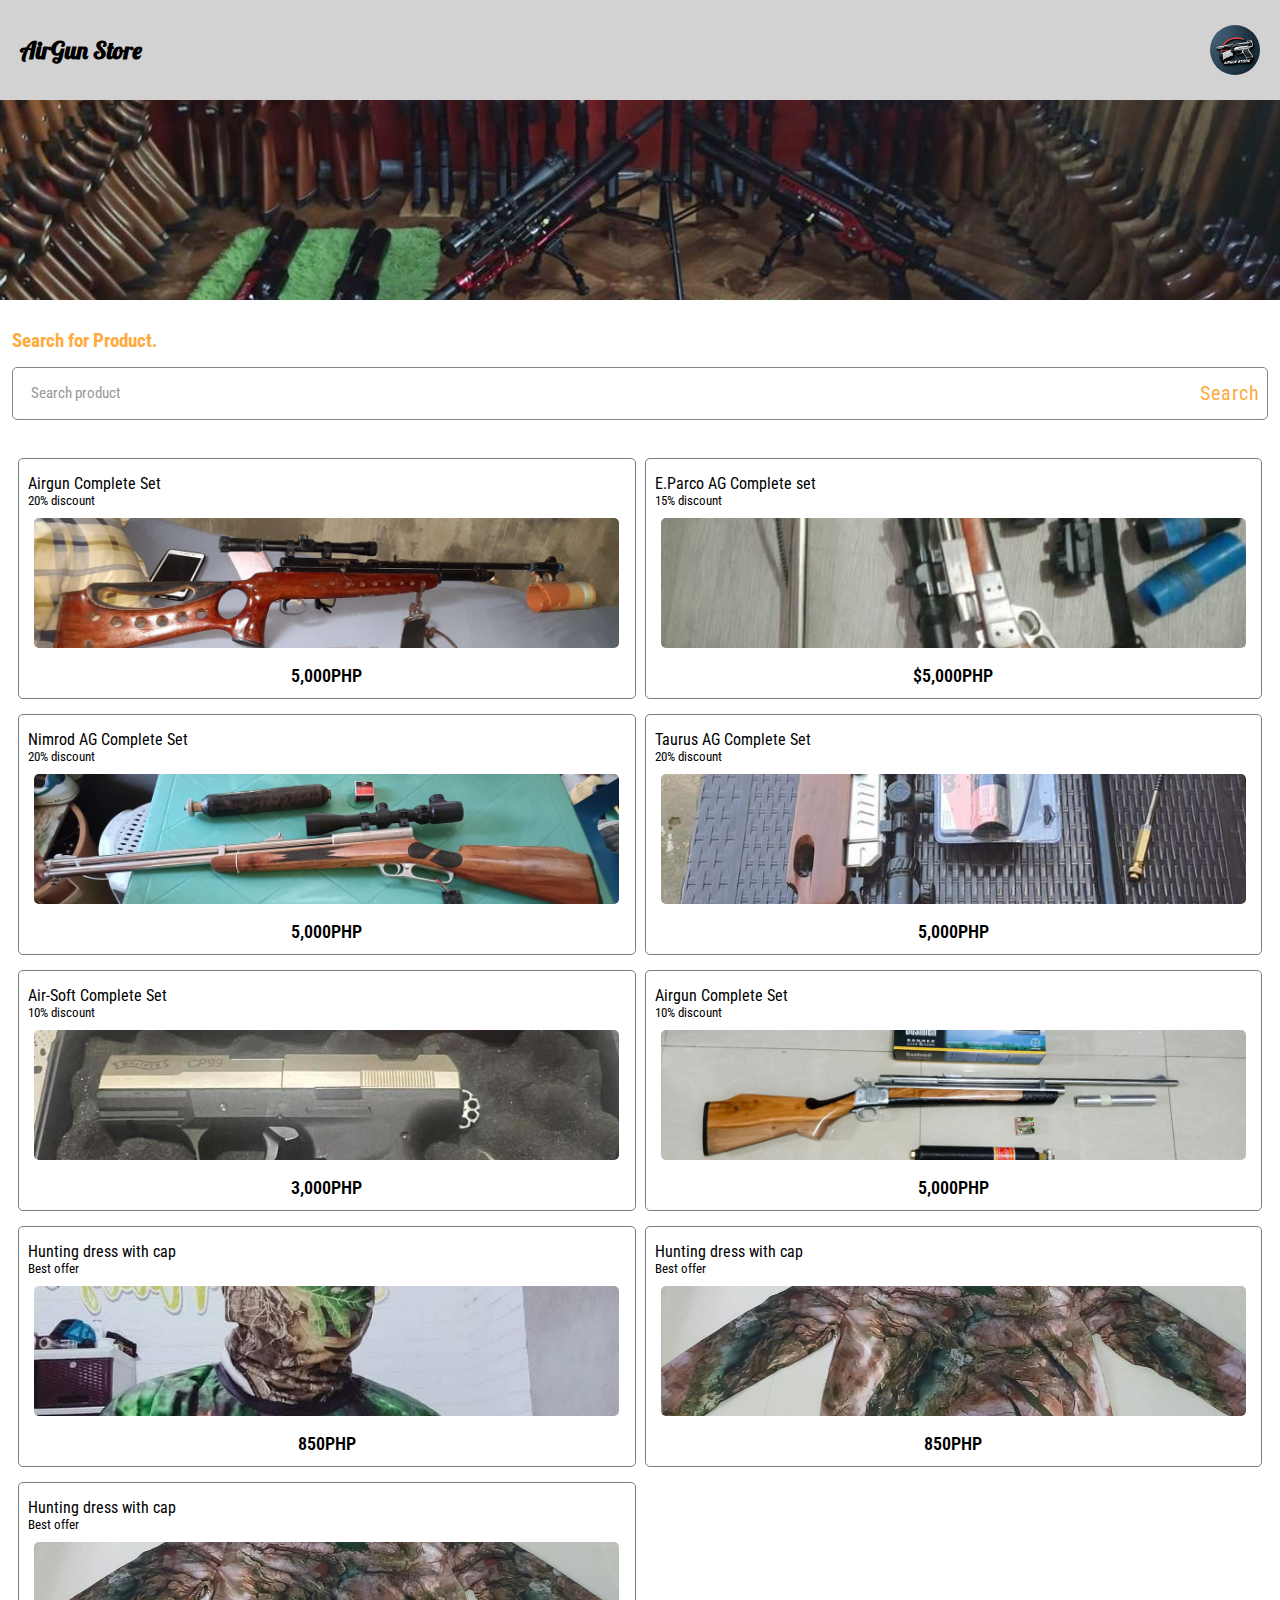
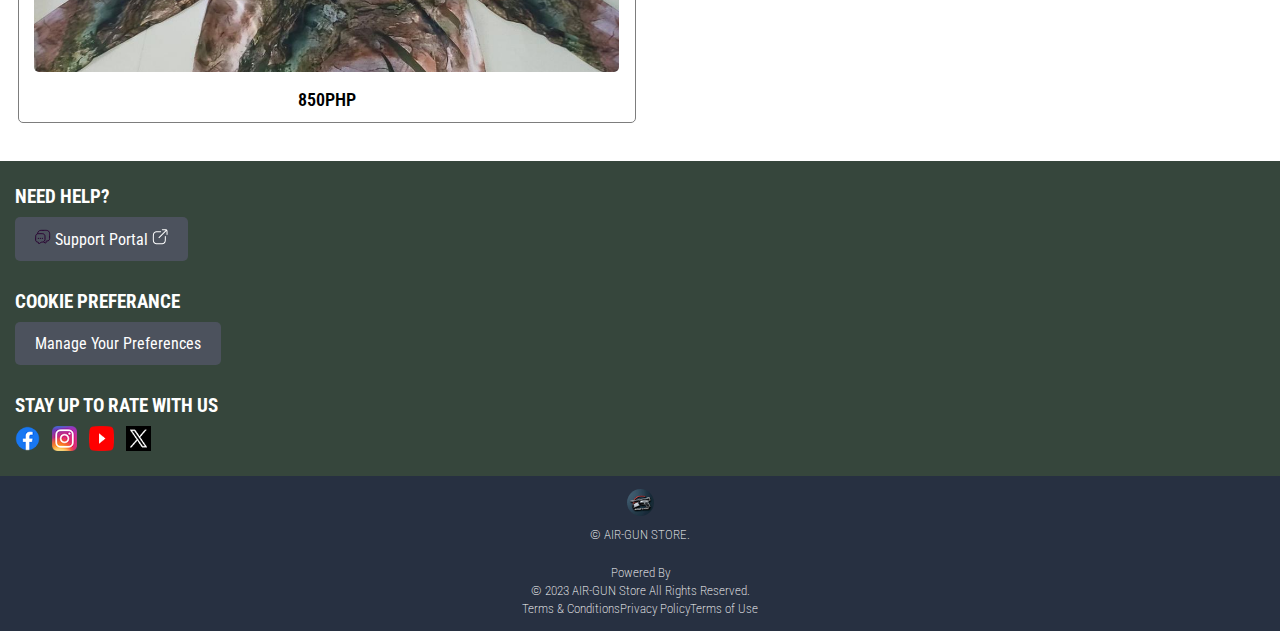
<file: product.html>
<!DOCTYPE html>
<html lang="en">
<head>
  <meta charset="UTF-8">
  <meta name="viewport" content="width=device-width, initial-scale=1.0">
  <title>https://store.airgun.com/en-ph/products/</title>
  <link rel="stylesheet" href="https://cdnjs.cloudflare.com/ajax/libs/font-awesome/6.4.2/css/all.min.css" integrity="sha512-z3gLpd7yknf1YoNbCzqRKc4qyor8gaKU1qmn+CShxbuBusANI9QpRohGBreCFkKxLhei6S9CQXFEbbKuqLg0DA==" crossorigin="anonymous" referrerpolicy="no-referrer" />
  <link rel="shortcut icon" href="Images/target.png" type="image/x-icon">
  <link rel="stylesheet" href="Styles/styles.css">
  <link rel="stylesheet" href="Styles/shop-now.css">
  <link rel="stylesheet" href="Styles/products.css">
</head>
<body>

  <header>
    <h2><a href="index.html">
      AirGun Store
    </a></h2>
    <img src="Images/logo.jpg" alt="">
  </header>

  <div class="sliding-cont">
    <img src="Images\IMG-20240523-WA0026.jpg" alt="">
  </div>
  
  <div class="player-details">
    <h3>Search for Product.</h3>
    <input type="text" placeholder="Search product">
    <span>Search</span>
  </div>

  <div class="product-cont">
    <div class="products"></div>
  </div>

  <div class="bottom">
    <div class="container">
      <h3>NEED HELP?</h3>
      <div class="container-link">
        <svg data-v-6bb89cda="" data-v-4cb3aab0="" width="16" height="16" viewBox="0 0 16 16" fill="none" xmlns="http://www.w3.org/2000/svg">
          <path data-v-6bb89cda="" d="M2.69368 4.75517C3.18309 4.66659 3.83299 4.66659 4.8149 4.66659H5.85193C7.30392 4.66659 8.02992 4.66659 8.5845 4.95301C9.07233 5.20496 9.46895 5.60699 9.71751 6.10146C10.0001 6.66361 10.0001 7.3995 10.0001 8.87129V10.2898C10.0001 10.4367 10.0001 10.5102 9.99718 10.5723C9.95029 11.5763 9.35044 12.4314 8.49879 12.8323M2.69368 4.75517C2.45939 4.79757 2.26187 4.86028 2.08233 4.95301C1.5945 5.20496 1.19788 5.60699 0.949324 6.10146C0.666748 6.66361 0.666748 7.3995 0.666748 8.87129V11.0937C0.666748 12.1885 1.54233 13.076 2.62242 13.076H2.93444C3.33842 13.076 3.61466 13.4896 3.46462 13.8698C3.25282 14.4065 3.86264 14.8917 4.3267 14.5557L5.68042 13.5756C5.69422 13.5656 5.70113 13.5606 5.70791 13.5557C6.14036 13.2469 6.65567 13.0795 7.18469 13.076C7.19299 13.076 7.20406 13.076 7.22619 13.076C7.38795 13.076 7.46882 13.076 7.53009 13.073C7.87505 13.0565 8.20219 12.972 8.49879 12.8323M2.69368 4.75517C2.73086 4.05439 2.81937 3.56678 3.03006 3.15328C3.34964 2.52608 3.85957 2.01614 4.48678 1.69656C5.19982 1.33325 6.13324 1.33325 8.00008 1.33325H9.33341C11.2003 1.33325 12.1337 1.33325 12.8467 1.69656C13.4739 2.01614 13.9839 2.52608 14.3034 3.15328C14.6667 3.86632 14.6667 4.79974 14.6667 6.66659V9.48548C14.6667 10.8742 13.541 11.9999 12.1523 11.9999H11.7511C11.2317 11.9999 10.8766 12.5245 11.0695 13.0068C11.3418 13.6875 10.5578 14.303 9.9611 13.8768L8.49879 12.8323" stroke="#280031"></path><path data-v-6bb89cda="" d="M4.00008 9.33341C4.00008 9.7016 3.7016 10.0001 3.33341 10.0001C2.96522 10.0001 2.66675 9.7016 2.66675 9.33341C2.66675 8.96522 2.96522 8.66675 3.33341 8.66675C3.7016 8.66675 4.00008 8.96522 4.00008 9.33341Z" fill="#280031"></path><path data-v-6bb89cda="" d="M6.00008 9.33341C6.00008 9.7016 5.7016 10.0001 5.33341 10.0001C4.96522 10.0001 4.66675 9.7016 4.66675 9.33341C4.66675 8.96522 4.96522 8.66675 5.33341 8.66675C5.7016 8.66675 6.00008 8.96522 6.00008 9.33341Z" fill="#280031"></path><path data-v-6bb89cda="" d="M8.00008 9.33341C8.00008 9.7016 7.7016 10.0001 7.33342 10.0001C6.96523 10.0001 6.66675 9.7016 6.66675 9.33341C6.66675 8.96522 6.96523 8.66675 7.33342 8.66675C7.7016 8.66675 8.00008 8.96522 8.00008 9.33341Z" fill="#280031"></path>
        </svg>
        <span>Support Portal</span>
        <svg data-v-3b56d6d2="" data-v-4cb3aab0="" width="16" height="16" viewBox="0 0 16 16" fill="none" xmlns="http://www.w3.org/2000/svg" class="icon-external-link icon-color--portal">
          <path data-v-3b56d6d2="" d="M2.7073 14.1533L3.00119 13.7488H3.00119L2.7073 14.1533ZM1.96986 13.4158L1.56535 13.7097H1.56535L1.96986 13.4158ZM12.6966 13.4158L12.2921 13.122V13.122L12.6966 13.4158ZM11.9592 14.1533L11.6653 13.7488L11.9592 14.1533ZM2.7073 3.42651L2.41341 3.022L2.7073 3.42651ZM1.96986 4.16395L1.56535 3.87006H1.56535L1.96986 4.16395ZM8.66059 3.29467C8.93671 3.29798 9.16324 3.07682 9.16655 2.8007C9.16986 2.52457 8.9487 2.29805 8.67258 2.29474L8.66059 3.29467ZM13.8284 7.45057C13.8251 7.17445 13.5986 6.95329 13.3225 6.9566C13.0463 6.95991 12.8252 7.18644 12.8285 7.46256L13.8284 7.45057ZM6.6702 8.33584C6.47494 8.53111 6.47494 8.84769 6.6702 9.04295C6.86547 9.23821 7.18205 9.23821 7.37731 9.04295L6.6702 8.33584ZM10.3214 0.175525C10.0452 0.176757 9.82236 0.401611 9.82359 0.677751C9.82482 0.95389 10.0497 1.17675 10.3258 1.17552L10.3214 0.175525ZM11.9783 0.668137L11.9806 1.16813L11.9783 0.668137ZM15.045 3.7348L14.545 3.73257L15.045 3.7348ZM14.5376 5.38733C14.5364 5.66347 14.7593 5.88833 15.0354 5.88956C15.3115 5.89079 15.5364 5.66794 15.5376 5.3918L14.5376 5.38733ZM14.4091 1.00859L14.7152 0.613175L14.7152 0.613175L14.4091 1.00859ZM14.7046 1.30401L15.1 0.997994V0.997994L14.7046 1.30401ZM14.5514 1.16171L14.2448 0.766808L14.22 0.786015L14.1979 0.808158L14.5514 1.16171ZM7.33325 14.2899C6.0722 14.2899 5.16658 14.2892 4.46528 14.2132C3.77334 14.1383 3.33986 13.9948 3.00119 13.7488L2.41341 14.5578C2.95096 14.9484 3.58054 15.1232 4.35757 15.2074C5.12524 15.2906 6.09448 15.2899 7.33325 15.2899V14.2899ZM0.833252 8.7899C0.833252 10.0287 0.832566 10.9979 0.915737 11.7656C0.999923 12.5426 1.1748 13.1722 1.56535 13.7097L2.37437 13.122C2.12831 12.7833 1.98489 12.3498 1.90992 11.6579C1.83394 10.9566 1.83325 10.0509 1.83325 8.7899H0.833252ZM3.00119 13.7488C2.76066 13.574 2.54913 13.3625 2.37437 13.122L1.56535 13.7097C1.80179 14.0352 2.08798 14.3214 2.41341 14.5578L3.00119 13.7488ZM12.8333 8.7899C12.8333 10.0509 12.8326 10.9566 12.7566 11.6579C12.6816 12.3498 12.5382 12.7833 12.2921 13.122L13.1012 13.7097C13.4917 13.1722 13.6666 12.5426 13.7508 11.7656C13.8339 10.9979 13.8333 10.0287 13.8333 8.7899H12.8333ZM7.33325 15.2899C8.57203 15.2899 9.54127 15.2906 10.3089 15.2074C11.086 15.1232 11.7155 14.9484 12.2531 14.5578L11.6653 13.7488C11.3266 13.9948 10.8932 14.1383 10.2012 14.2132C9.49992 14.2892 8.5943 14.2899 7.33325 14.2899V15.2899ZM12.2921 13.122C12.1174 13.3625 11.9058 13.574 11.6653 13.7488L12.2531 14.5578C12.5785 14.3214 12.8647 14.0352 13.1012 13.7097L12.2921 13.122ZM7.33325 2.2899C6.09448 2.2899 5.12524 2.28921 4.35757 2.37238C3.58054 2.45657 2.95096 2.63145 2.41341 3.022L3.00119 3.83102C3.33986 3.58496 3.77334 3.44153 4.46528 3.36657C5.16658 3.29059 6.0722 3.2899 7.33325 3.2899V2.2899ZM1.83325 8.7899C1.83325 7.52885 1.83394 6.62323 1.90992 5.92193C1.98489 5.22999 2.12831 4.79651 2.37437 4.45784L1.56535 3.87006C1.1748 4.4076 0.999923 5.03719 0.915737 5.81422C0.832566 6.58188 0.833252 7.55113 0.833252 8.7899H1.83325ZM2.41341 3.022C2.08798 3.25844 1.80179 3.54463 1.56535 3.87006L2.37437 4.45784C2.54913 4.21731 2.76066 4.00578 3.00119 3.83102L2.41341 3.022ZM7.33325 3.2899C7.82438 3.2899 8.26342 3.28991 8.66059 3.29467L8.67258 2.29474C8.26823 2.28989 7.82279 2.2899 7.33325 2.2899V3.2899ZM13.8333 8.7899C13.8333 8.30037 13.8333 7.85493 13.8284 7.45057L12.8285 7.46256C12.8332 7.85974 12.8333 8.29878 12.8333 8.7899H13.8333ZM10.3258 1.17552L11.9806 1.16813L11.9761 0.168142L10.3214 0.175525L10.3258 1.17552ZM14.545 3.73257L14.5376 5.38733L15.5376 5.3918L15.545 3.73704L14.545 3.73257ZM11.9806 1.16813C12.6522 1.16514 13.1136 1.16383 13.4651 1.20222C13.8065 1.23951 13.9803 1.30897 14.1031 1.40401L14.7152 0.613175C14.3866 0.358934 14.0049 0.255221 13.5736 0.20813C13.1525 0.162136 12.6242 0.165251 11.9761 0.168142L11.9806 1.16813ZM15.545 3.73704C15.5479 3.08897 15.551 2.56067 15.505 2.13951C15.4579 1.70829 15.3542 1.32652 15.1 0.997994L14.3091 1.61002C14.4042 1.73284 14.4736 1.90664 14.5109 2.24807C14.5493 2.59957 14.548 3.061 14.545 3.73257L15.545 3.73704ZM7.37731 9.04295L14.905 1.51526L14.1979 0.808158L6.6702 8.33584L7.37731 9.04295ZM14.1031 1.40401C14.1422 1.43423 14.1792 1.46689 14.214 1.50177L14.9222 0.795796C14.8572 0.730619 14.7881 0.669613 14.7152 0.613175L14.1031 1.40401ZM14.214 1.50177C14.2479 1.5358 14.2797 1.57194 14.3091 1.61002L15.1 0.997994C15.0449 0.926878 14.9856 0.859356 14.9222 0.795796L14.214 1.50177ZM14.8581 1.55662L14.8748 1.54369L14.2614 0.753882L14.2448 0.766808L14.8581 1.55662Z" fill="currentColor"></path>
        </svg>
      </div>
    </div>

    <div class="container">
      <h3>COOKIE PREFERANCE</h3>
      <div class="container-link">Manage Your Preferences</div>
    </div>

    <div class="container">
      <h3>STAY UP TO RATE WITH US</h3>
      <div class="container-img-link">
        <img src="Images/socmed-facebook-H36.png" alt="">
        <img src="Images/socmed-instagram-H36.png" alt="">
        <img src="Images/socmed-youtube-H36.png" alt="">
        <img src="Images/socmed-twitter-H36-new.jpg" alt="">
      </div>
    </div>
  </div>

  <div class="pop-order hide">
    <div class="item"></div>
   
    <button class="buy-now">BUY NOW</button>
  </div>

  <footer>
    <div class="footer-top">
      <img src="Images/logo.jpg" alt="">
      <span>
        © AIR-GUN STORE.</span>
    </div>

    <div class="footer-bottom">
      <span>Powered By</span>
      <span>© 2023 AIR-GUN Store All Rights Reserved.</span>
      <span>Terms & ConditionsPrivacy PolicyTerms of Use</span>
    </div>
  </footer>

  <script src="Scripts/Product.js" type="module"></script>
</body>
</html>
</file>
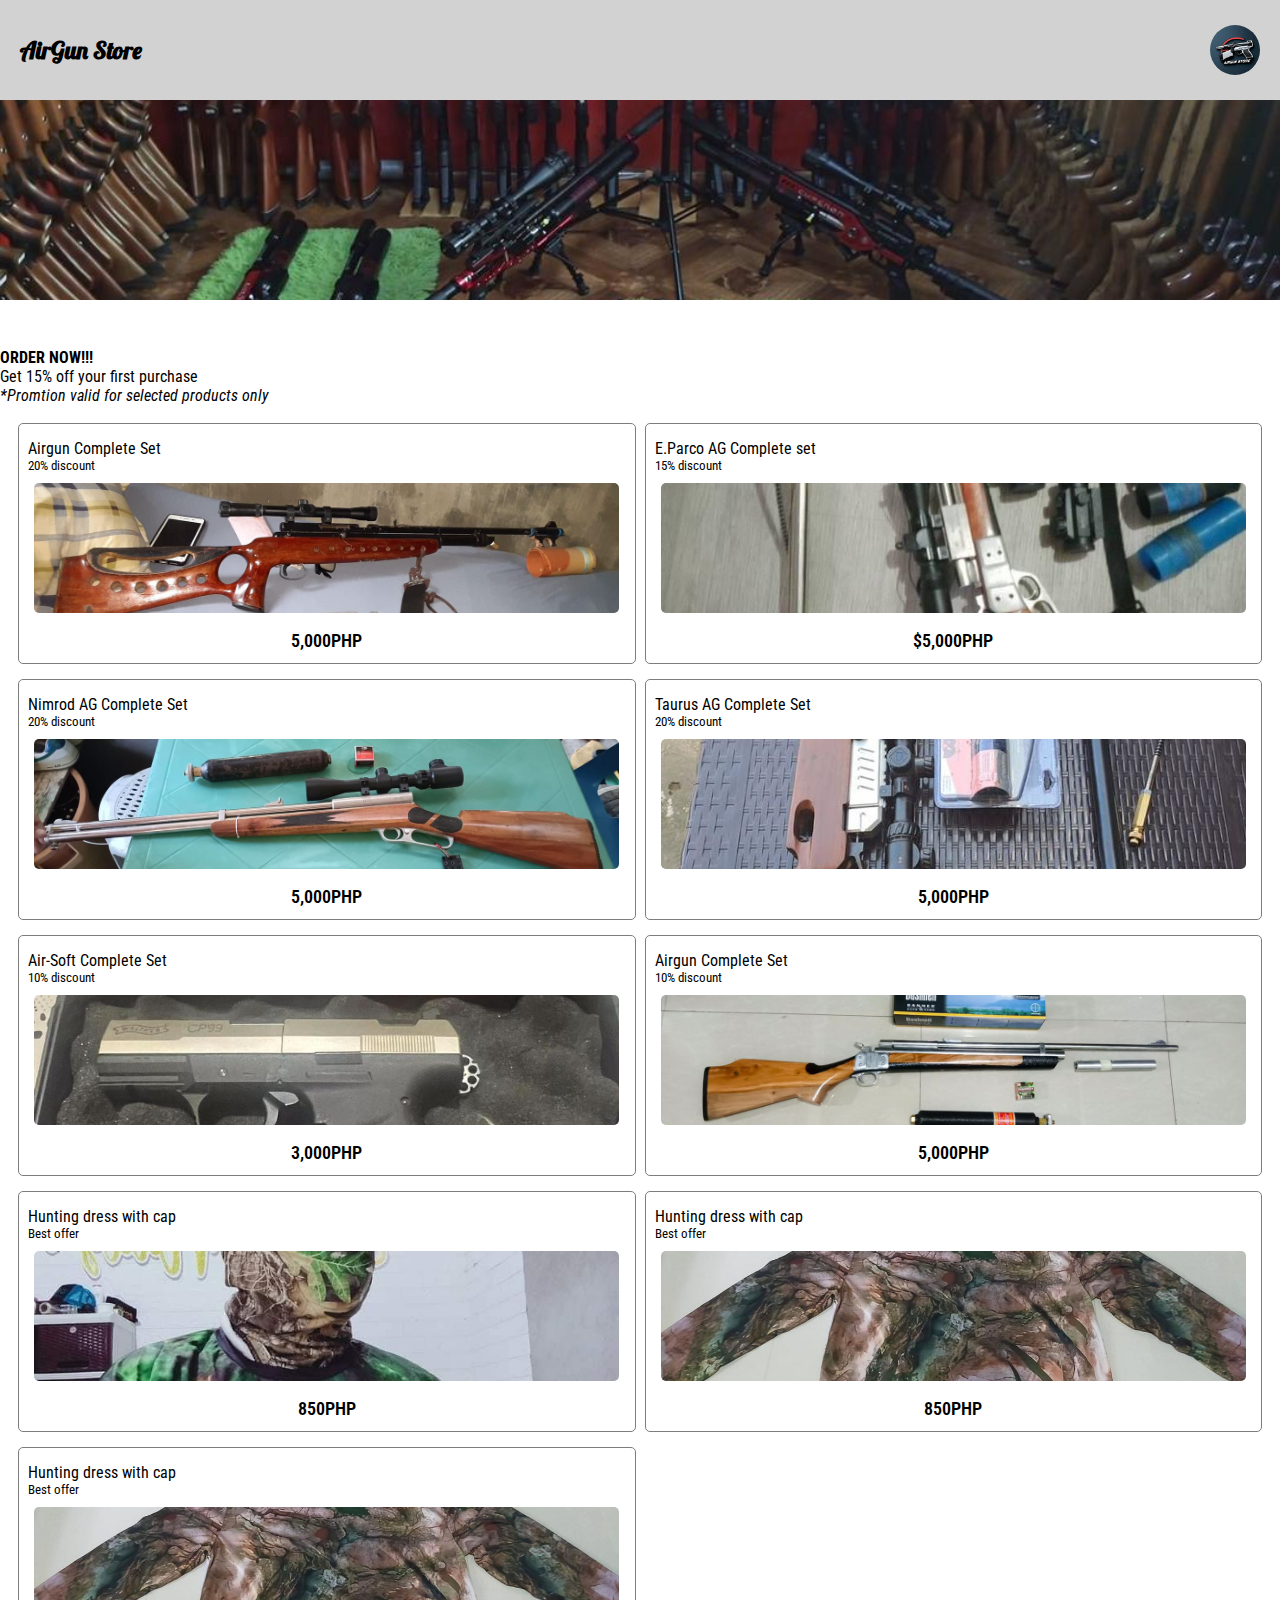
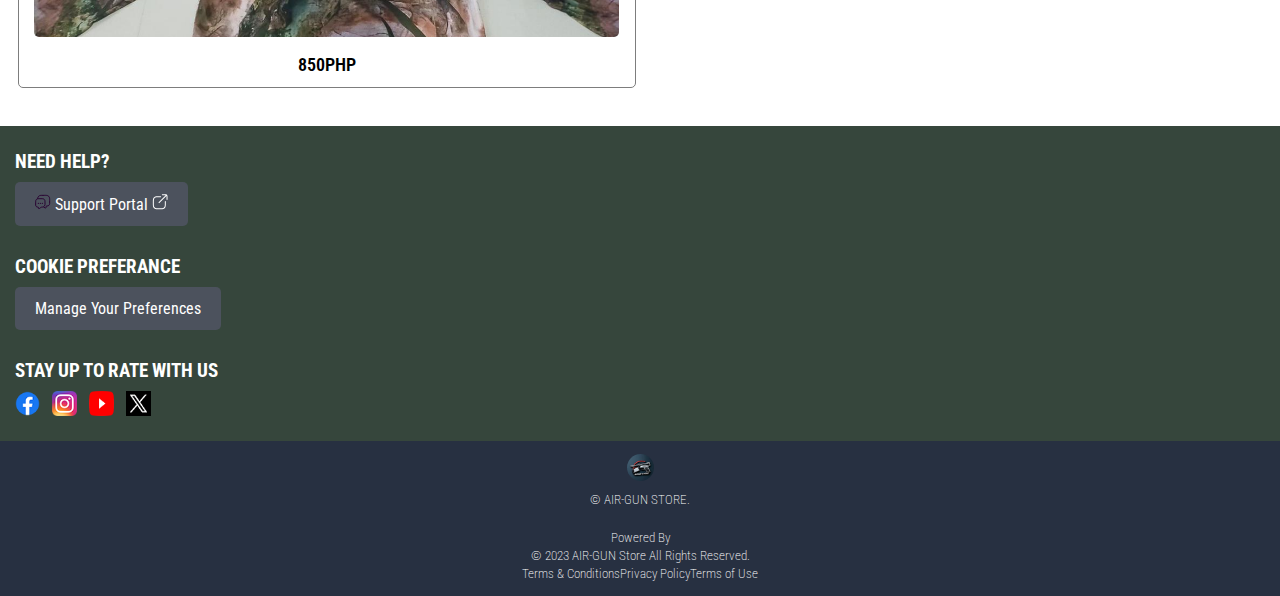
<file: search.html>
<!DOCTYPE html>
<html lang="en">
<head>
  <meta charset="UTF-8">
  <meta name="viewport" content="width=device-width, initial-scale=1.0">
  <title>https://store.airgun.com/en-ph/products/</title>
  <link rel="stylesheet" href="https://cdnjs.cloudflare.com/ajax/libs/font-awesome/6.4.2/css/all.min.css" integrity="sha512-z3gLpd7yknf1YoNbCzqRKc4qyor8gaKU1qmn+CShxbuBusANI9QpRohGBreCFkKxLhei6S9CQXFEbbKuqLg0DA==" crossorigin="anonymous" referrerpolicy="no-referrer" />
  <link rel="shortcut icon" href="Images/target.png" type="image/x-icon">
  <link rel="stylesheet" href="Styles/styles.css">
  <link rel="stylesheet" href="Styles/shop-now.css">
  <link rel="stylesheet" href="Styles/products.css">
  <link rel="stylesheet" href="Styles/search.css">
</head>
<body>

  <header>
    <h2><a href="index.html">
      AirGun Store
    </a></h2>
    <img src="Images/logo.jpg" alt="">
  </header>

  <div class="sliding-cont">
    <img src="Images\IMG-20240523-WA0026.jpg" alt="">
  </div>
  <!--
  <div class="player-details">
    <h3>Search for Product.</h3>
    <input type="text" placeholder="Search product">
    <span>Search</span>
  </div> -->

  <h2 style="color: white;" class="result-header">Search result for <span style="color: white;" class="search-value"></span></h2>

  <div class="product-container-row-2">
    <h4>ORDER NOW!!!</h4>
    <span>Get 15% off your first purchase</span>
    <i>*Promtion valid for selected products only</i>
  </div>

  <div class="product-cont">
    <div class="products"></div>
  </div>

  <div class="bottom">
    <div class="container">
      <h3>NEED HELP?</h3>
      <div class="container-link">
        <svg data-v-6bb89cda="" data-v-4cb3aab0="" width="16" height="16" viewBox="0 0 16 16" fill="none" xmlns="http://www.w3.org/2000/svg">
          <path data-v-6bb89cda="" d="M2.69368 4.75517C3.18309 4.66659 3.83299 4.66659 4.8149 4.66659H5.85193C7.30392 4.66659 8.02992 4.66659 8.5845 4.95301C9.07233 5.20496 9.46895 5.60699 9.71751 6.10146C10.0001 6.66361 10.0001 7.3995 10.0001 8.87129V10.2898C10.0001 10.4367 10.0001 10.5102 9.99718 10.5723C9.95029 11.5763 9.35044 12.4314 8.49879 12.8323M2.69368 4.75517C2.45939 4.79757 2.26187 4.86028 2.08233 4.95301C1.5945 5.20496 1.19788 5.60699 0.949324 6.10146C0.666748 6.66361 0.666748 7.3995 0.666748 8.87129V11.0937C0.666748 12.1885 1.54233 13.076 2.62242 13.076H2.93444C3.33842 13.076 3.61466 13.4896 3.46462 13.8698C3.25282 14.4065 3.86264 14.8917 4.3267 14.5557L5.68042 13.5756C5.69422 13.5656 5.70113 13.5606 5.70791 13.5557C6.14036 13.2469 6.65567 13.0795 7.18469 13.076C7.19299 13.076 7.20406 13.076 7.22619 13.076C7.38795 13.076 7.46882 13.076 7.53009 13.073C7.87505 13.0565 8.20219 12.972 8.49879 12.8323M2.69368 4.75517C2.73086 4.05439 2.81937 3.56678 3.03006 3.15328C3.34964 2.52608 3.85957 2.01614 4.48678 1.69656C5.19982 1.33325 6.13324 1.33325 8.00008 1.33325H9.33341C11.2003 1.33325 12.1337 1.33325 12.8467 1.69656C13.4739 2.01614 13.9839 2.52608 14.3034 3.15328C14.6667 3.86632 14.6667 4.79974 14.6667 6.66659V9.48548C14.6667 10.8742 13.541 11.9999 12.1523 11.9999H11.7511C11.2317 11.9999 10.8766 12.5245 11.0695 13.0068C11.3418 13.6875 10.5578 14.303 9.9611 13.8768L8.49879 12.8323" stroke="#280031"></path><path data-v-6bb89cda="" d="M4.00008 9.33341C4.00008 9.7016 3.7016 10.0001 3.33341 10.0001C2.96522 10.0001 2.66675 9.7016 2.66675 9.33341C2.66675 8.96522 2.96522 8.66675 3.33341 8.66675C3.7016 8.66675 4.00008 8.96522 4.00008 9.33341Z" fill="#280031"></path><path data-v-6bb89cda="" d="M6.00008 9.33341C6.00008 9.7016 5.7016 10.0001 5.33341 10.0001C4.96522 10.0001 4.66675 9.7016 4.66675 9.33341C4.66675 8.96522 4.96522 8.66675 5.33341 8.66675C5.7016 8.66675 6.00008 8.96522 6.00008 9.33341Z" fill="#280031"></path><path data-v-6bb89cda="" d="M8.00008 9.33341C8.00008 9.7016 7.7016 10.0001 7.33342 10.0001C6.96523 10.0001 6.66675 9.7016 6.66675 9.33341C6.66675 8.96522 6.96523 8.66675 7.33342 8.66675C7.7016 8.66675 8.00008 8.96522 8.00008 9.33341Z" fill="#280031"></path>
        </svg>
        <span>Support Portal</span>
        <svg data-v-3b56d6d2="" data-v-4cb3aab0="" width="16" height="16" viewBox="0 0 16 16" fill="none" xmlns="http://www.w3.org/2000/svg" class="icon-external-link icon-color--portal">
          <path data-v-3b56d6d2="" d="M2.7073 14.1533L3.00119 13.7488H3.00119L2.7073 14.1533ZM1.96986 13.4158L1.56535 13.7097H1.56535L1.96986 13.4158ZM12.6966 13.4158L12.2921 13.122V13.122L12.6966 13.4158ZM11.9592 14.1533L11.6653 13.7488L11.9592 14.1533ZM2.7073 3.42651L2.41341 3.022L2.7073 3.42651ZM1.96986 4.16395L1.56535 3.87006H1.56535L1.96986 4.16395ZM8.66059 3.29467C8.93671 3.29798 9.16324 3.07682 9.16655 2.8007C9.16986 2.52457 8.9487 2.29805 8.67258 2.29474L8.66059 3.29467ZM13.8284 7.45057C13.8251 7.17445 13.5986 6.95329 13.3225 6.9566C13.0463 6.95991 12.8252 7.18644 12.8285 7.46256L13.8284 7.45057ZM6.6702 8.33584C6.47494 8.53111 6.47494 8.84769 6.6702 9.04295C6.86547 9.23821 7.18205 9.23821 7.37731 9.04295L6.6702 8.33584ZM10.3214 0.175525C10.0452 0.176757 9.82236 0.401611 9.82359 0.677751C9.82482 0.95389 10.0497 1.17675 10.3258 1.17552L10.3214 0.175525ZM11.9783 0.668137L11.9806 1.16813L11.9783 0.668137ZM15.045 3.7348L14.545 3.73257L15.045 3.7348ZM14.5376 5.38733C14.5364 5.66347 14.7593 5.88833 15.0354 5.88956C15.3115 5.89079 15.5364 5.66794 15.5376 5.3918L14.5376 5.38733ZM14.4091 1.00859L14.7152 0.613175L14.7152 0.613175L14.4091 1.00859ZM14.7046 1.30401L15.1 0.997994V0.997994L14.7046 1.30401ZM14.5514 1.16171L14.2448 0.766808L14.22 0.786015L14.1979 0.808158L14.5514 1.16171ZM7.33325 14.2899C6.0722 14.2899 5.16658 14.2892 4.46528 14.2132C3.77334 14.1383 3.33986 13.9948 3.00119 13.7488L2.41341 14.5578C2.95096 14.9484 3.58054 15.1232 4.35757 15.2074C5.12524 15.2906 6.09448 15.2899 7.33325 15.2899V14.2899ZM0.833252 8.7899C0.833252 10.0287 0.832566 10.9979 0.915737 11.7656C0.999923 12.5426 1.1748 13.1722 1.56535 13.7097L2.37437 13.122C2.12831 12.7833 1.98489 12.3498 1.90992 11.6579C1.83394 10.9566 1.83325 10.0509 1.83325 8.7899H0.833252ZM3.00119 13.7488C2.76066 13.574 2.54913 13.3625 2.37437 13.122L1.56535 13.7097C1.80179 14.0352 2.08798 14.3214 2.41341 14.5578L3.00119 13.7488ZM12.8333 8.7899C12.8333 10.0509 12.8326 10.9566 12.7566 11.6579C12.6816 12.3498 12.5382 12.7833 12.2921 13.122L13.1012 13.7097C13.4917 13.1722 13.6666 12.5426 13.7508 11.7656C13.8339 10.9979 13.8333 10.0287 13.8333 8.7899H12.8333ZM7.33325 15.2899C8.57203 15.2899 9.54127 15.2906 10.3089 15.2074C11.086 15.1232 11.7155 14.9484 12.2531 14.5578L11.6653 13.7488C11.3266 13.9948 10.8932 14.1383 10.2012 14.2132C9.49992 14.2892 8.5943 14.2899 7.33325 14.2899V15.2899ZM12.2921 13.122C12.1174 13.3625 11.9058 13.574 11.6653 13.7488L12.2531 14.5578C12.5785 14.3214 12.8647 14.0352 13.1012 13.7097L12.2921 13.122ZM7.33325 2.2899C6.09448 2.2899 5.12524 2.28921 4.35757 2.37238C3.58054 2.45657 2.95096 2.63145 2.41341 3.022L3.00119 3.83102C3.33986 3.58496 3.77334 3.44153 4.46528 3.36657C5.16658 3.29059 6.0722 3.2899 7.33325 3.2899V2.2899ZM1.83325 8.7899C1.83325 7.52885 1.83394 6.62323 1.90992 5.92193C1.98489 5.22999 2.12831 4.79651 2.37437 4.45784L1.56535 3.87006C1.1748 4.4076 0.999923 5.03719 0.915737 5.81422C0.832566 6.58188 0.833252 7.55113 0.833252 8.7899H1.83325ZM2.41341 3.022C2.08798 3.25844 1.80179 3.54463 1.56535 3.87006L2.37437 4.45784C2.54913 4.21731 2.76066 4.00578 3.00119 3.83102L2.41341 3.022ZM7.33325 3.2899C7.82438 3.2899 8.26342 3.28991 8.66059 3.29467L8.67258 2.29474C8.26823 2.28989 7.82279 2.2899 7.33325 2.2899V3.2899ZM13.8333 8.7899C13.8333 8.30037 13.8333 7.85493 13.8284 7.45057L12.8285 7.46256C12.8332 7.85974 12.8333 8.29878 12.8333 8.7899H13.8333ZM10.3258 1.17552L11.9806 1.16813L11.9761 0.168142L10.3214 0.175525L10.3258 1.17552ZM14.545 3.73257L14.5376 5.38733L15.5376 5.3918L15.545 3.73704L14.545 3.73257ZM11.9806 1.16813C12.6522 1.16514 13.1136 1.16383 13.4651 1.20222C13.8065 1.23951 13.9803 1.30897 14.1031 1.40401L14.7152 0.613175C14.3866 0.358934 14.0049 0.255221 13.5736 0.20813C13.1525 0.162136 12.6242 0.165251 11.9761 0.168142L11.9806 1.16813ZM15.545 3.73704C15.5479 3.08897 15.551 2.56067 15.505 2.13951C15.4579 1.70829 15.3542 1.32652 15.1 0.997994L14.3091 1.61002C14.4042 1.73284 14.4736 1.90664 14.5109 2.24807C14.5493 2.59957 14.548 3.061 14.545 3.73257L15.545 3.73704ZM7.37731 9.04295L14.905 1.51526L14.1979 0.808158L6.6702 8.33584L7.37731 9.04295ZM14.1031 1.40401C14.1422 1.43423 14.1792 1.46689 14.214 1.50177L14.9222 0.795796C14.8572 0.730619 14.7881 0.669613 14.7152 0.613175L14.1031 1.40401ZM14.214 1.50177C14.2479 1.5358 14.2797 1.57194 14.3091 1.61002L15.1 0.997994C15.0449 0.926878 14.9856 0.859356 14.9222 0.795796L14.214 1.50177ZM14.8581 1.55662L14.8748 1.54369L14.2614 0.753882L14.2448 0.766808L14.8581 1.55662Z" fill="currentColor"></path>
        </svg>
      </div>
    </div>

    <div class="container">
      <h3>COOKIE PREFERANCE</h3>
      <div class="container-link">Manage Your Preferences</div>
    </div>

    <div class="container">
      <h3>STAY UP TO RATE WITH US</h3>
      <div class="container-img-link">
        <img src="Images/socmed-facebook-H36.png" alt="">
        <img src="Images/socmed-instagram-H36.png" alt="">
        <img src="Images/socmed-youtube-H36.png" alt="">
        <img src="Images/socmed-twitter-H36-new.jpg" alt="">
      </div>
    </div>
  </div>

  <div class="pop-order hide">
    <div class="item"></div>
   
    <button class="buy-now">BUY NOW</button>
  </div>

  <footer>
    <div class="footer-top">
      <img src="Images/logo.jpg" alt="">
      <span>
        © AIR-GUN STORE.</span>
    </div>

    <div class="footer-bottom">
      <span>Powered By</span>
      <span>© 2023 AIR-GUN Store All Rights Reserved.</span>
      <span>Terms & ConditionsPrivacy PolicyTerms of Use</span>
    </div>
  </footer>

  <script src="Scripts/search-app.js" type="module"></script>
</body>
</html>
</file>
<file: Styles/styles.css>
@import url('https://fonts.googleapis.com/css2?family=Roboto+Condensed:ital,wght@0,100..900;1,100..900&display=swap');
@import url('https://fonts.googleapis.com/css2?family=Jacquard+24+Charted&family=Lobster&family=Roboto+Condensed:ital,wght@0,100..900;1,100..900&display=swap');

* {
  box-sizing: border-box;
}

body {
  /* background-color: black; */
  background-color: rgb(232, 232, 232);
  margin: 0;
  font-family: "Roboto Condensed", sans-serif;
}::-webkit-scrollbar {
  display: none;
}

header {
  display: flex;
  align-items: center;
  padding: 25px 20px;
  justify-content: space-between;
  /* background-color: rgb(34, 34, 34); */
  background-color: rgb(210, 210, 210);
  /* box-shadow: 0px 4px 30px rgba(0, 0, 0, .15); */
  /* background: radial-gradient(rgb(42, 41, 41) ,rgb(21, 21, 21)); */
  position: fixed;
  width: 100%;
  top: 0;
  z-index: 10;
}


header a {
  color: rgb(253, 237, 18);
  text-decoration: none;
  color: black;
  /* color: rgb(254, 170, 61); */
}

header h2 {
  color: rgb(253, 237, 18);
  font-family: "Lobster", sans-serif;
  margin: 0;
}

header img {
  width: 50px;
  background-color: white;
  border-radius: 50%;
}

.top-cont {
  padding: 15px 10px;
  background-color: rgb(39, 9, 65);
  border-top: 1px rgba(136, 131, 140, 0.749)  solid;
  border-bottom: 1px rgba(119, 93, 137, 0.749) solid;
  color: white;
  display: flex;
  align-items: center;
  column-gap: 8px;
  display: none;
}

.top-cont .row-1 img{
  width: 48px;
}

.row-2 {
  display: flex;
  flex-direction: column;
  width: 65%;
}

.row-2 h4 {
  margin: 0;
}

.row-3 {

}

.row-3 h5 {
  margin: 0;
  color: yellow;
  font-size: .7rem;
  font-weight: 600;
  cursor: pointer;
}

.sliding-cont {
  margin-top: 125px;
  width: 100%;
  display: flex;
  overflow: hidden;
  position: relative;
}

.sliding-cont img {
  width: 100%;
  height: 100%;
  object-fit: cover;
  transition: transform .5s ease-in-out;
}

.dots {
  position: absolute;
  display: flex;
  justify-content: center;
  bottom: 0;
  left: 50%;
  transform: translateX(-50%);
  column-gap: 10px;
}

.dot {
  background-color: black;
  border-radius: 50%;
  height: 10px;
  width: 10px;
}

.arrow {
  position: absolute;
  z-index: 10;
  top: 50%;
  transform: translateY(-50%);
  color: white;opacity: .4;
}

.next {
  right: 15px;
}

.prev {
  left: 15px;
}

.shop-now {
  color: white;
  display: flex;
  flex-direction: column;
  padding: 15px;
  margin-top: 10px;
  row-gap: 8px;
}

.shop-now h2 {
  margin: 0;
  display: none;
}

.shop-now-link {
  background: radial-gradient(rgba(42, 41, 41,.45) ,rgba(21, 21, 21, 0.7));
  /* background-color: rgb(232, 232, 232); */
  display: flex;
  padding: 18px;
  align-items: center;
  column-gap: 20px;
}

.shop-now-link img {
  width: 130px;
  height: 130px;
  border-radius: 5px;
  object-fit: cover;
}

.shop-now-link-text {
  display: flex;
  flex-direction: column;
  row-gap: 15px;
}

.shop-now-link-text h4 {
  margin: 0;
  font-weight: 600;
}

.shop-now-link-text a {
  padding: 12px 15px;
  background-color: rgba(255, 255, 0);
  width: 120px;
  color: black;
  text-decoration: none;
  font-weight: 500;
  font-style: oblique;
}

.store-note-cont {
  color: white;
  background-color: #4c525d;
  padding: 25px 13px;
  margin-bottom: 0px;
  /* border-bottom: 1px solid white; */
  /* border-top: 1px solid white; */
}

.services {
  margin-top: 20px;
  display: flex;
  flex-direction: column;
  row-gap: 10px;
  margin-bottom: 30px;
}

.service {
  display: flex;
  align-items: center;
  padding: 10px;
  column-gap: 20px;
}

.service img {
  width: 40px;
}

.service-text {
  display: flex;
  flex-direction: column;
}

.service-text h3 {
  margin: 0;
}

.service-text span {
  font-weight: 400;
}

.bottom {
  color: white;
  background-color: #36463c;
  padding: 25px 15px;
  display: flex;
  flex-direction: column;
  row-gap: 30px;
}

.container {
  display: flex;
  flex-direction: column;
  row-gap: 9px;
}

.container h3 {
  margin: 0;
}

.container-link {
  background-color: #4c525d;
  padding: 12px 20px;
  width: fit-content;
  border-radius: 5px;
}

.container-img-link {
  display: flex;
  column-gap: 12px;
}

.container-img-link img{
  width: 25px;
}

footer {
  color: white;
  display: flex;
  flex-direction: column;
  padding: 13px;
  background-color: #273041;
  row-gap: 20px;
}

.footer-top {
  display: flex;
  flex-direction: column;
  align-items: center;
  row-gap: 10px;
}

.footer-top img {
  width: 27px;
  background-color: white;
  border-radius: 50%;
}

footer span {
  text-align: center;
  font-size: .8rem;
  line-height: 18px;
  font-weight: 200;
}

.footer-bottom {
  display: flex;
  flex-direction: column;
  align-items: center;
  row-gap: 0px;
}

.footer-bottom img {
  width: 120px;
}
</file>
<file: Styles/shop-now.css>
@import url('https://fonts.googleapis.com/css2?family=Roboto+Condensed:ital,wght@0,100..900;1,100..900&display=swap');

body {
  font-family: "Roboto Condensed", sans-serif;
  background-color: white;
}

.sliding-cont {
  margin-top: 100px;
}

.sliding-cont img {
  object-fit: cover;
  height: 200px;
}

.shop-now h2 {
  margin: 0;
  font-size: 1.3rem;
  color: black;
  color: rgb(254, 170, 61);
  margin-top: 0px;
  display: flex;
}

.shop-now span {
  font-weight: 400;
  font-size: 1rem;
  letter-spacing: 1px;
  line-height: 18px;
  color: black;
}

.shop-now a {
  margin-top: 13px;
  color: black;
  letter-spacing: 1px;
  font-size: .95rem;
  color: rgb(254, 170, 61);
  display: none;
}

.player-details {
  padding: 20px 12px;
  display: flex;
  flex-direction: column;
  row-gap: 15px;
  position: relative;
  margin-top: -16px;

}

.player-details h3 {
  display: none;
}

.player-details input {
  padding: 18px ;
  border-radius: 5px;
  outline-color: gainsboro;
  border:  2px gainsboro solid;
}

.player-details input::placeholder {
  font-size: .94rem;
  color: rgb(177, 177, 177);
  color: black;
  font-family: "Roboto Condensed", sans-serif;
}

.player-details span {
  color: rgb(254, 170, 61);
  /* color: black; */
  /* color: yellow; */
  position: absolute;
  right: 20px;
  font-size: 1.25rem;
  bottom: 35px;
  font-family: "Roboto Condensed", sans-serif;
  letter-spacing: 1px;
}

.player-details-note {
  display: flex;
  flex-direction: column;
  color: white;
  padding: 10px;
  color: black;
  display: none;
}

.player-details-note .title {
  display: flex;
}

.player-details-note .title h3, .player-details-note .title h3 a {
  margin: 0;
  width: 50%;
  text-decoration: none;
  color: white;
  color: black;
  /* color: rgb(254, 170, 61); */
  text-align: center;
  padding-bottom: 10px;
  margin-bottom: 15px;
  /* color: rgb(254, 170, 61); */
}

.player-details-note .title h3:first-child {
  border-bottom:  .05rem solid  rgb(253, 237, 18);
}

.display {

}



.border {
  background: linear-gradient( to right ,black,black, black,black, black);
  height: .04rem;
  width: 100%;
  margin-bottom: 20px;
  display: none;
}

.product-container {
  margin: 0 13px 13px 13px;
  display: flex;
  flex-direction: column;
  row-gap: 10px;
}

.product-container .title h3 {
  color: rgb(253, 237, 18);
  /* color: black; */
  color: rgb(254, 170, 61);
  margin: 0;
}


.product-container-top-cont {
  padding: 15px 12px;
  /* background-color: #7E5AB1; */
  background-color: rgb(35, 4, 62);
  border: 2px rgba(136, 131, 140, 0.749)  solid;
  color: white;
  display: flex;
  align-items: center;
  column-gap: 8px;
  border-radius: 8px;
}

.product-container-top-cont .product-container-row-1 img{
  width: 48px;
}

.product-container-row-2 {
  display: flex;
  flex-direction: column;
}

.product-container-row-2 h4 {
  margin: 0;
}

.row-3 {

}

.product-container-row-3 h5 {
  margin: 0;
  color: yellow;
  color: black;
  font-size: .7rem;
  font-weight: 600;
  cursor: pointer;
}

.product-cont {
  /* background: blue; */
  margin: 0 
}

.product-cont .products {
  display: grid;
  grid-template-columns: 1fr 1fr;
  padding: 13px;
  gap: 15px 9px;
  margin-bottom: 20px;
}

.product-cont .products .product {
  display: flex;
  flex-direction: column;
  color: white;
  color: black;
  border: 2px solid rgb(125, 125, 125);
  align-items: center;
  height: 200px;
  justify-content: space-between;
  padding-top: 15px;
  /* background-color: rgb(39, 9; */
  height: fit-content;
  border-radius: 5px;
}

.product-cont .products .product:nth-child(5), .product-cont .products .product:nth-child(6), .product-cont .products .product:nth-child(7), .product-cont .products .product:nth-child(8) {
  background-color: transparent;
}

.product-cont .products  .product .cp{
  display: flex;
  flex-direction: column;
  width: 100%;
  padding-left: 9px;
}

.product-cont .products  .product .cp span {
  margin: 0;
  overflow: hidden;
  text-overflow: ellipsis;
  display: -webkit-box;
  -webkit-line-clamp: 1;
  line-clamp: 1;
  -webkit-box-orient: vertical;
}

.product-cont .products  .product img {
  width: 95%;
  border-radius: 5px;
  margin-bottom: 5px;
  margin-top: 10px;
  object-fit: cover;
  height: 130px;
}

.product-cont .products  .product .price {
  background-color: transparent;
  text-align: center;
  display: flex;
  flex-direction: column;
  width: 100%;
}

.product-cont .products .product:nth-child(5) .price, .product-cont .products .product:nth-child(6) .price, .product-cont .products .product:nth-child(7) .price, .product-cont .products .product:nth-child(8) .price {
  background-color: transparent;
  color: black;
  padding: 10px;
  font-weight: 400;
}


.product-cont .products  .product .price span:first-child {
  text-decoration: line-through;
}

.product-cont .products  .product .price span:last-child {
  font-weight: 600;
  font-size: 1.15rem;
}

.border:nth-child(2) {
  margin-bottom: 40px;
}

.more-product {
  color: rgb(253, 237, 18);
  color: black;
  text-align: center;
  margin-bottom: 18px;
  margin-top: -15px;
  display: block;
  color: rgb(254, 170, 61);
}

.payment-method {
  padding: 18px;
  display: none;
}

.payment-method .title h3 {
  color: rgb(253, 237, 18);
  margin: 0;
  color: black;
}

.methods {
  display: flex;
  flex-direction: column;
  color: white;
  color: black;
  margin-top: 15px;
  display: none;
  margin-bottom: 12px;
}

.method {
  display: flex;
  justify-content: space-between;
  align-items: center;
  border: 1px solid white;
  padding: 10px;
}

.method:first-child img{
  background: transparent;
}

.method:first-child {
  border-bottom: 0;
}

.method img {
  background-color: white;
  width: 110px;
  padding: 9px;
}

.method h4 {
  margin-right: 10px;
}

.receipt-details {
  padding: 18px;
}

.receipt-details .title h3 {
  margin: 0;
  color: rgb(254, 170, 61);
}

.receipt-details-content {
  display: flex;
  flex-direction: column;
  row-gap: 10px;
  margin-top: 15px;
  margin-bottom: 25px;
  position: relative;
}

.receipt-details-content span {
  color: black;
  
}

.receipt-details-content input {
  padding: 15px;
  border: 2px solid gainsboro;
}

.receipt-details-content input::placeholder {
  font-size: .94rem;
  color: rgb(177, 177, 177);
  font-family: "Roboto Condensed", sans-serif;
}

.receipt-details-content small {
  color: red;
  margin-top: -5px; 
}

.receipt-details-content i {
  position: absolute;
  top: 50%;
  right: 20px;
  color: rgb(254, 170, 61);
  transform: translateY(-50%);
}

.privacy-cond {
  display: flex;
  flex-direction: column;
  row-gap: 10px;
  border-bottom: 1px solid white;
  padding-bottom: 15px;
}

.condition {
  display: flex;
  color: white;
  align-items: start;
  column-gap: 2px;
}

.condition span {
  font-size: .82rem;
  letter-spacing: 1px;
}

.term-and-cond {
  display: flex;
  color: white;
  flex-direction: column;
  padding: 18px;
  margin-bottom: 20px;
  margin-top: -18px;
}

.term-and-cond .title {
  font-size: 1.2rem;
  margin-bottom: 13px;
}

.note {
  margin-bottom: 8px;
}

.terms {
  display: flex;
  flex-direction: column;
  row-gap: 10px;
}

.term small{
  /* display: flex;
  flex-direction: column;
  align-items: start; */
  color: red;
  display: block;
  margin-top: 4px;
}

.bottom {
  margin-top: 0px;
}

.pop-order {
  position: fixed;
  bottom: 0;
  background-color: black;
  border-top: 4px solid white;
  width: 100%;
  display: flex;
  justify-content: space-between;
  padding: 10px;
  align-items: center;
  color: white;
}

.item h3 {
  color: rgb(253, 237, 18);
}

.pop-order button {
  background-color: rgb(253, 237, 18);
  padding: 18px 40px;
  font-size: 1.1rem;
}

.payment-powered {
  display: flex;
  align-items: center;
  column-gap: 5px;
}

.payment-powered img{
  width: 130px;
}


.hide {
  visibility: hidden;
}

.border-px {
  border: 6px solid white;
}
</file>
<file: Styles/buy-now.css>
*{
  box-sizing: border-box;
}

body {
  background-color: white;
  /* color: white; */
  overflow: scroll;
}::-webkit-scrollbar {
  display: none;
}

.body {
  display: flex;
  flex-direction: column;
  margin: 10px 3% 30px 3%;
  align-items: center;
  /* background-color: aqua; */
}

.body h2 {
  font-size: 1.8rem;
  font-weight: 500;
}

.body .details {
  display: flex;
  flex-direction: column;
  width: 100%;
  display: flex;
  flex-direction: column;
  row-gap: 15px;
  padding: 20px 8% 0 8%;
  margin-bottom: 20px;
}

.body .details .detail {
  position: relative;
}

.body .details .detail small {
  position: absolute;
  top: -10px;
  left: 15px;
  background-color: white;
  font-size: .9rem;
  padding: 0 1px;
  letter-spacing: 1px;
  display: none;
}

.body .details .detail input{
  padding: 18px 14px;
  border: 1px solid gainsboro;
  width: 100%;
  border-radius: 5px;
  outline: none;
}

.body .details .detail input::placeholder {
  font-size: 1rem;
}

.button{
  display: flex;
  justify-content: space-between;
  width: 100%;
  padding: 0 8%;
}

.button button {
  color: white;
  padding: 10px 12px;
  border-radius: 5px;
  font-size: 1rem;
  letter-spacing: 1px;
  border: none;
  background-color: rgb(29, 29, 29);
}

footer {
  margin-bottom: 0px;
}
</file>
<file: Styles/products.css>
.player-details {
  margin-top: 10px;
}

.player-details h3 {
  display: flex;
  color: rgb(254, 170, 61);
  margin: 0;
}

.player-details input {
  border: 1px solid rgb(132, 132, 132);
}

.player-details input::placeholder {
  color: rgb(152, 152, 152);
}

.product-cont {
  margin-top: 0px;
}

.product-cont .products {
  display: grid;
  grid-template-columns: 1fr 1fr;
  padding: 18px;
  gap: 15px 9px;
  margin-bottom: 20px;
}

.product-cont .products a {
  text-decoration: none;
}

.product-cont .products .product {
  display: flex;
  flex-direction: column;
  color: white;
  border: 1px solid rgb(125, 125, 125);
  align-items: center;
  height: 200px;
  justify-content: space-between;
  padding-top: 15px;
  background-color: rgb(39, 9, 65);
  height: fit-content;
  border-radius: 5px;
  background-color: transparent;
}

.product-cont .products .product:nth-child(5), .product-cont .products .product:nth-child(6), .product-cont .products .product:nth-child(7), .product-cont .products .product:nth-child(8) {
  /* background-color: transparent; */
}

.product-cont .products  .product .cp{
  display: flex;
  flex-direction: column;
  width: 100%;
  padding-left: 9px;
  color: black;
}

.product-cont .products  .product .cp span {
  margin: 0;
  overflow: hidden;
  text-overflow: ellipsis;
  display: -webkit-box;
  -webkit-line-clamp: 1;
  line-clamp: 1;
  -webkit-box-orient: vertical;
}

.product-cont .products  .product img {
  width: 95%;
  border-radius: 5px;
  margin-bottom: 5px;
  margin-top: 10px;
  object-fit: cover;
  height: 130px;
}

.product-cont .products  .product .price {
  /* background-color: #7E5AB1;
  background-color: rgb(236, 226, 97); */
  text-align: center;
  display: flex;
  flex-direction: column;
  width: 100%;
  padding: 12px;
  color: black;
  font-weight: 300;
  margin: 0;
}

/* .product-cont .products .product:nth-child(5) .price, .product-cont .products .product:nth-child(6) .price, .product-cont .products .product:nth-child(7) .price, .product-cont .products .product:nth-child(8) .price {
  background-color: rgb(236, 226, 97);
  color: black;
  padding: 10px;
  font-weight: 400; 
}*/


.product-cont .products  .product .price span:first-child {
  text-decoration: line-through;
}

.product-cont .products  .product .price span:last-child {
  font-weight: 600;
  font-size: 1.15rem;
}
</file>
<file: Styles/search.css>
.result-header {
  padding: 0 20px;
  margin-top: 15px;
  margin-bottom: 5px;
}
</file>
